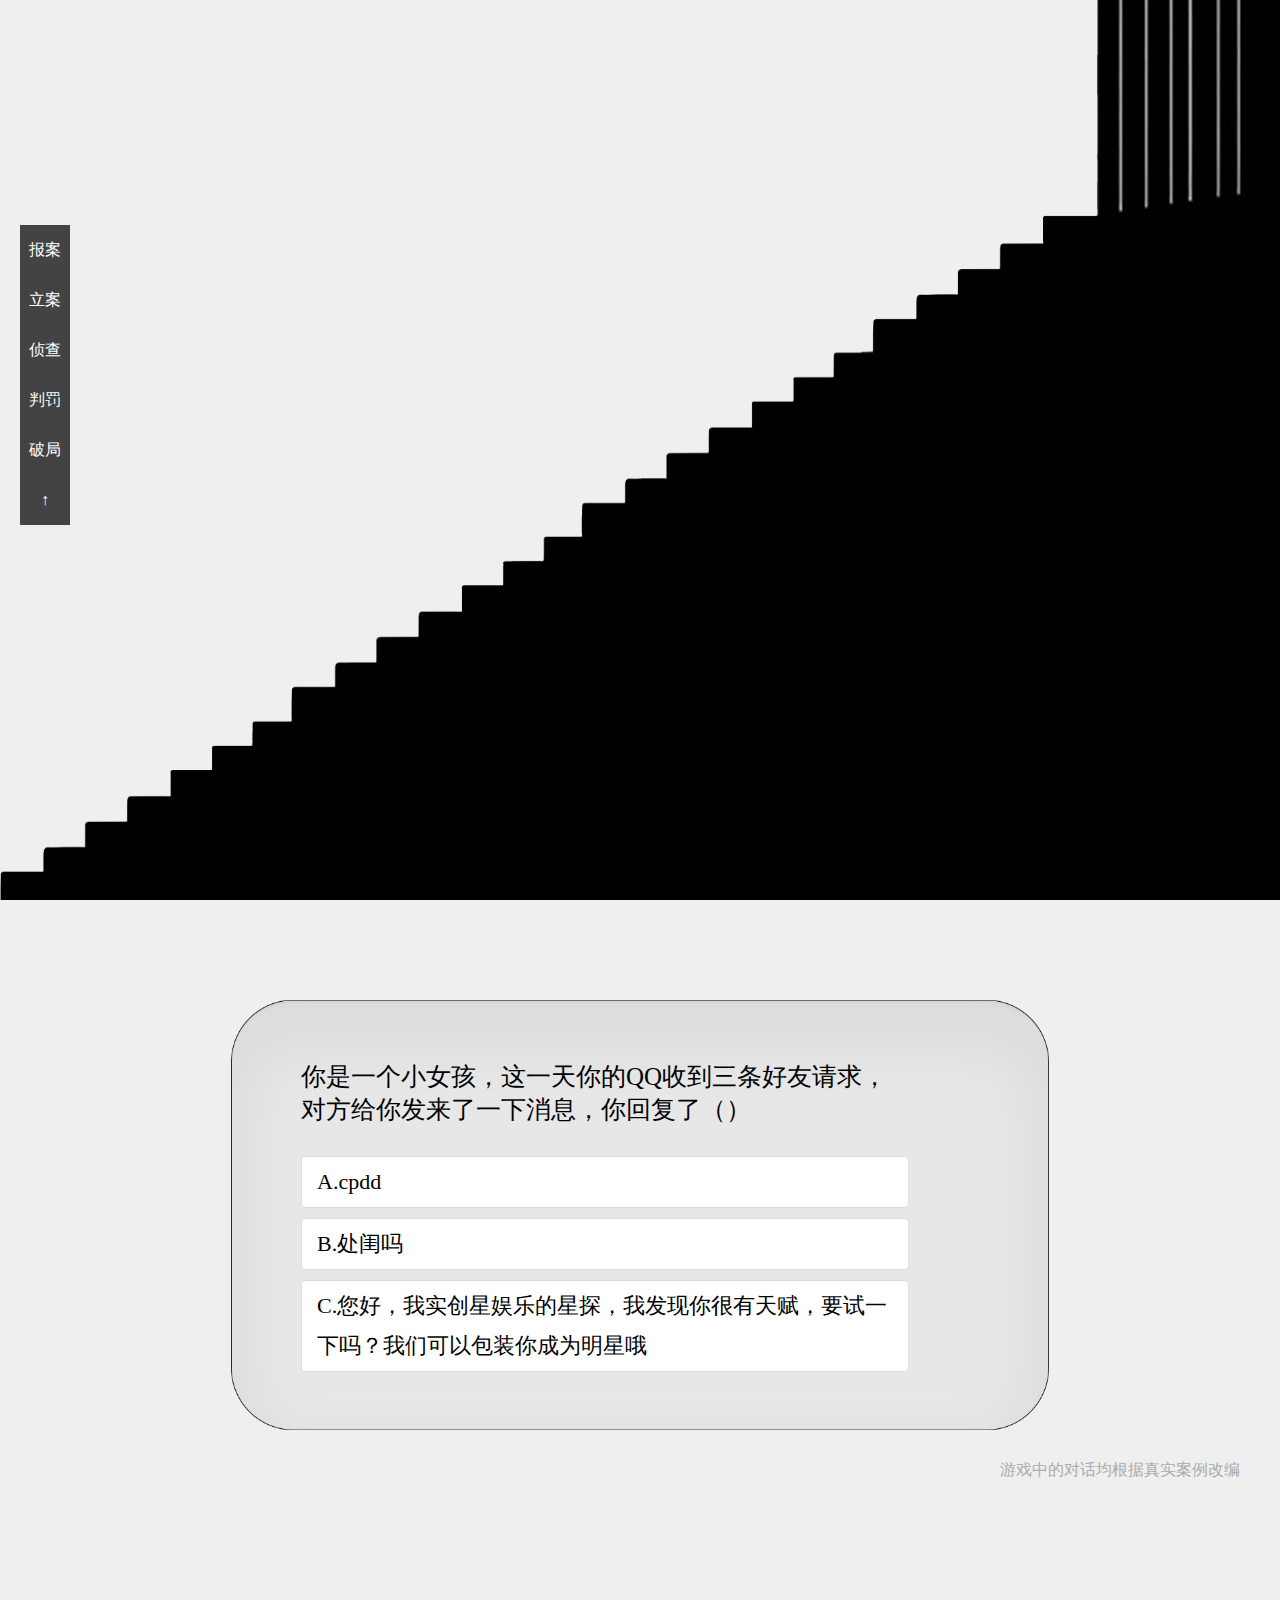
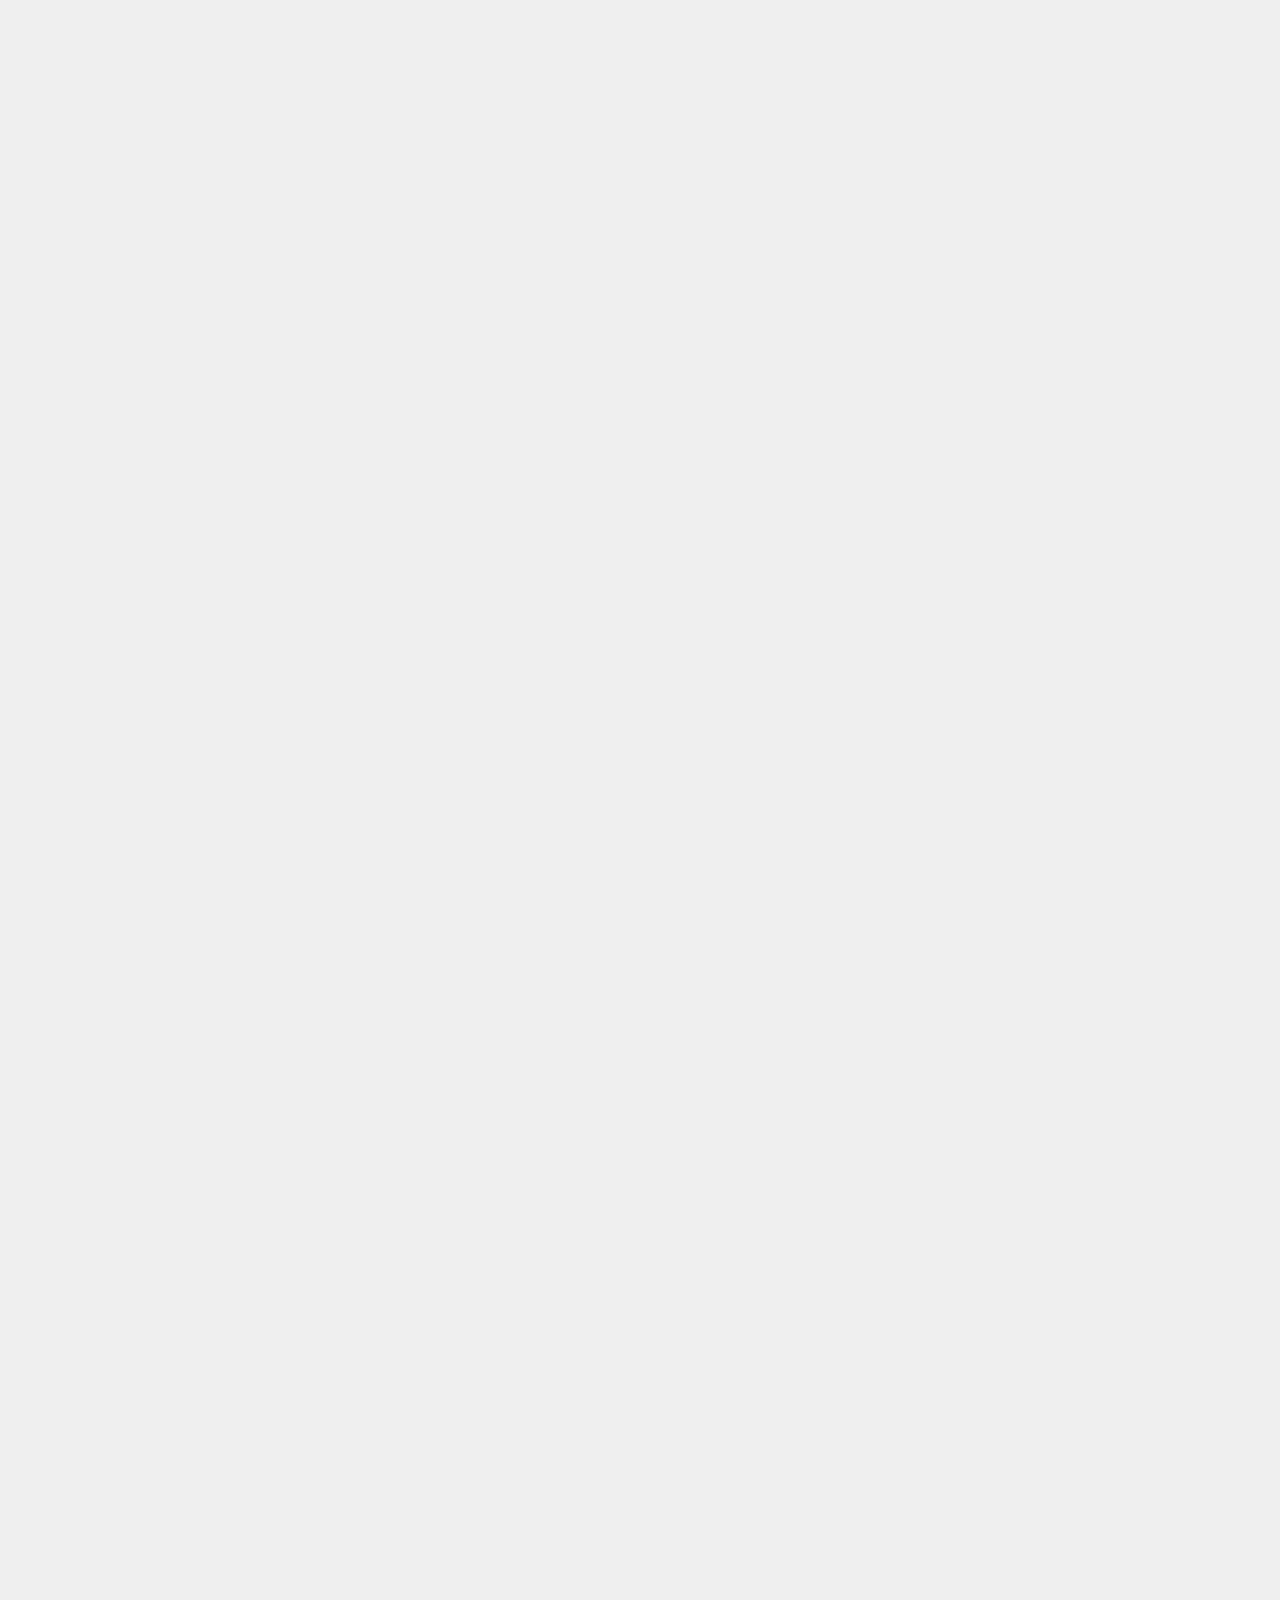
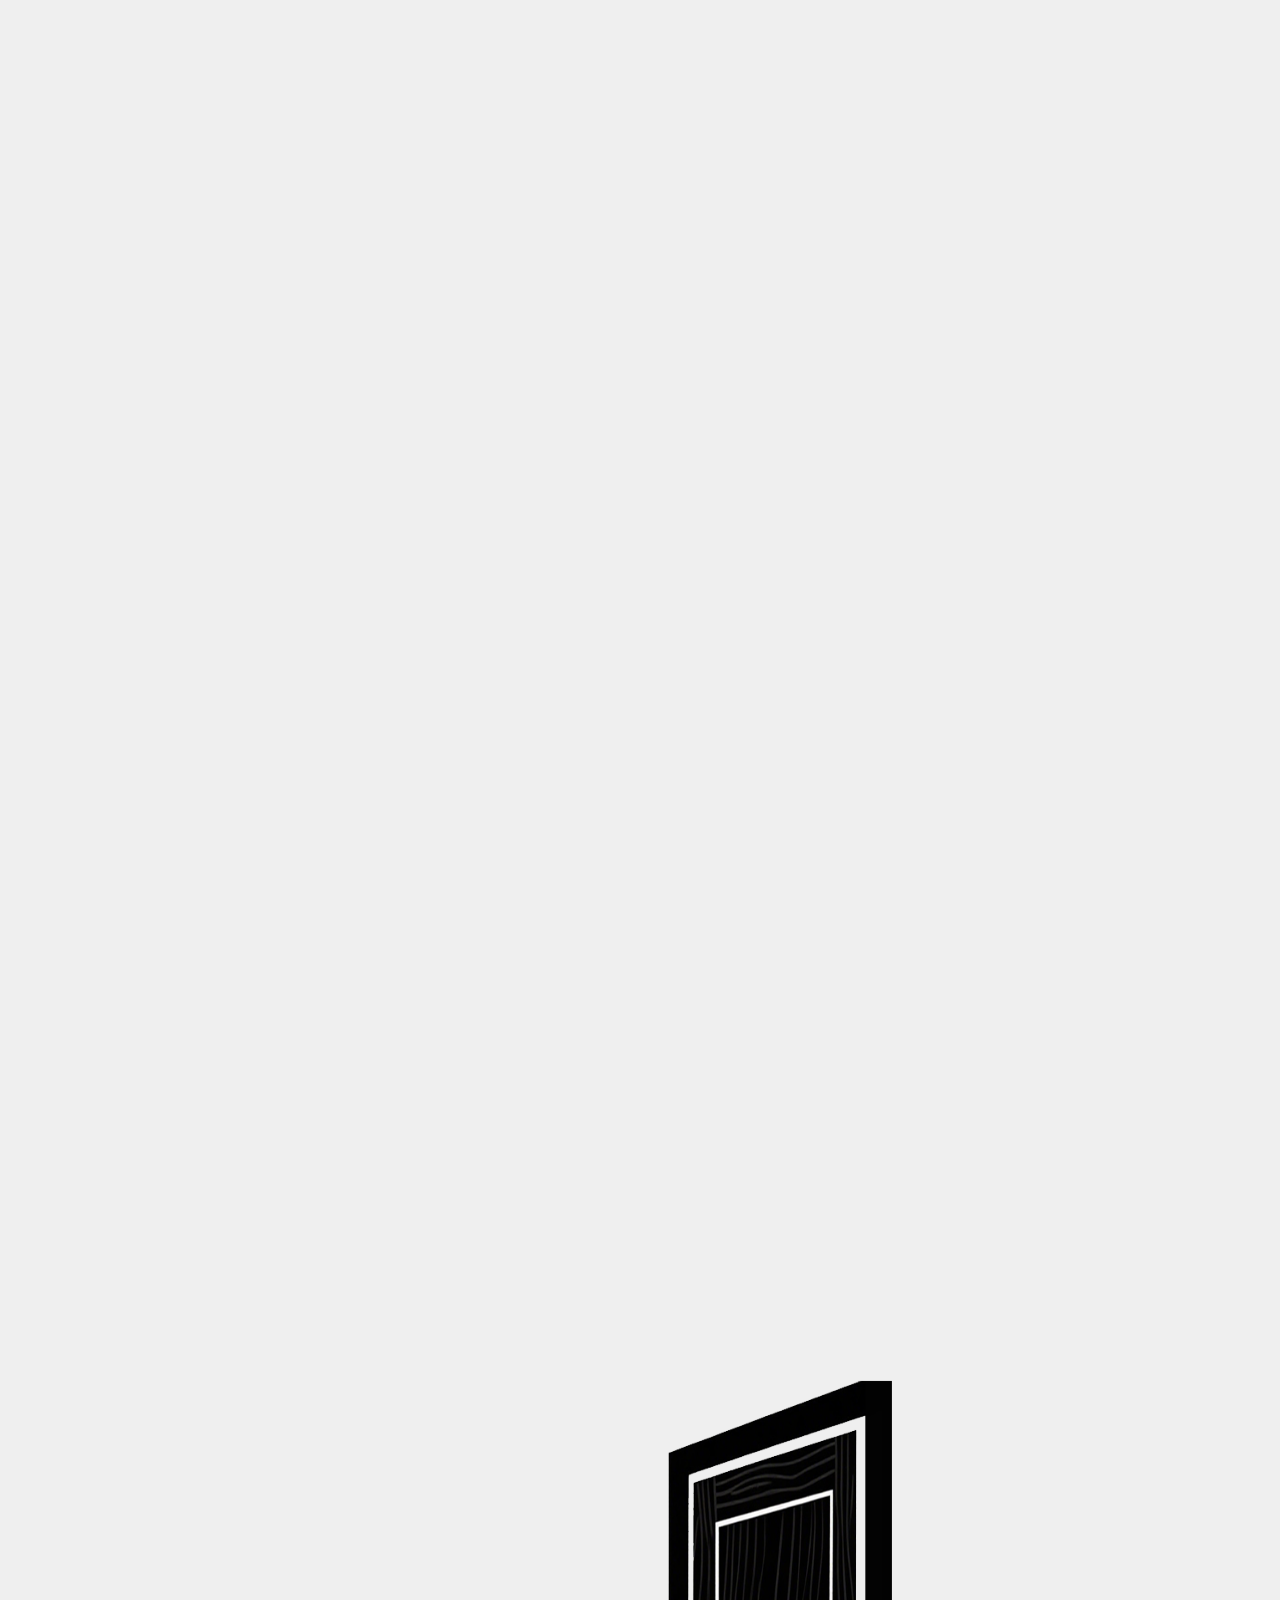
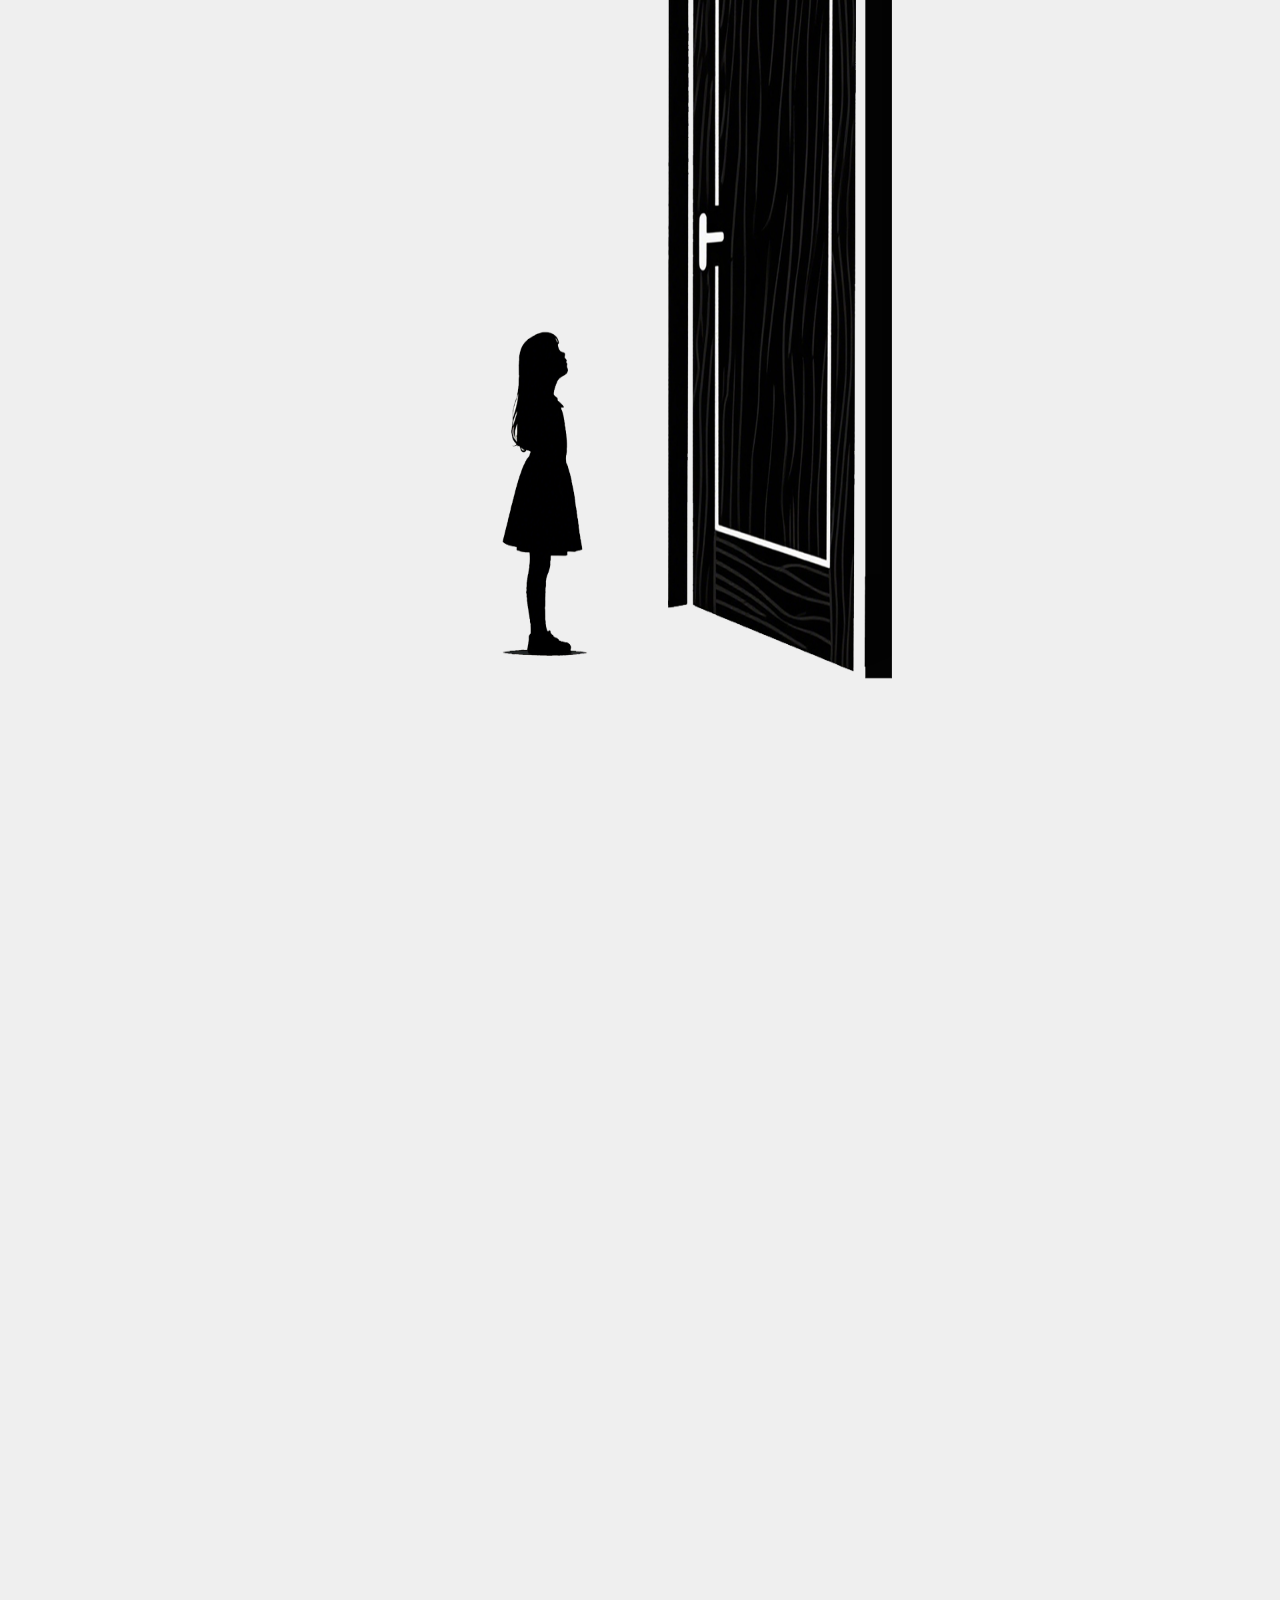
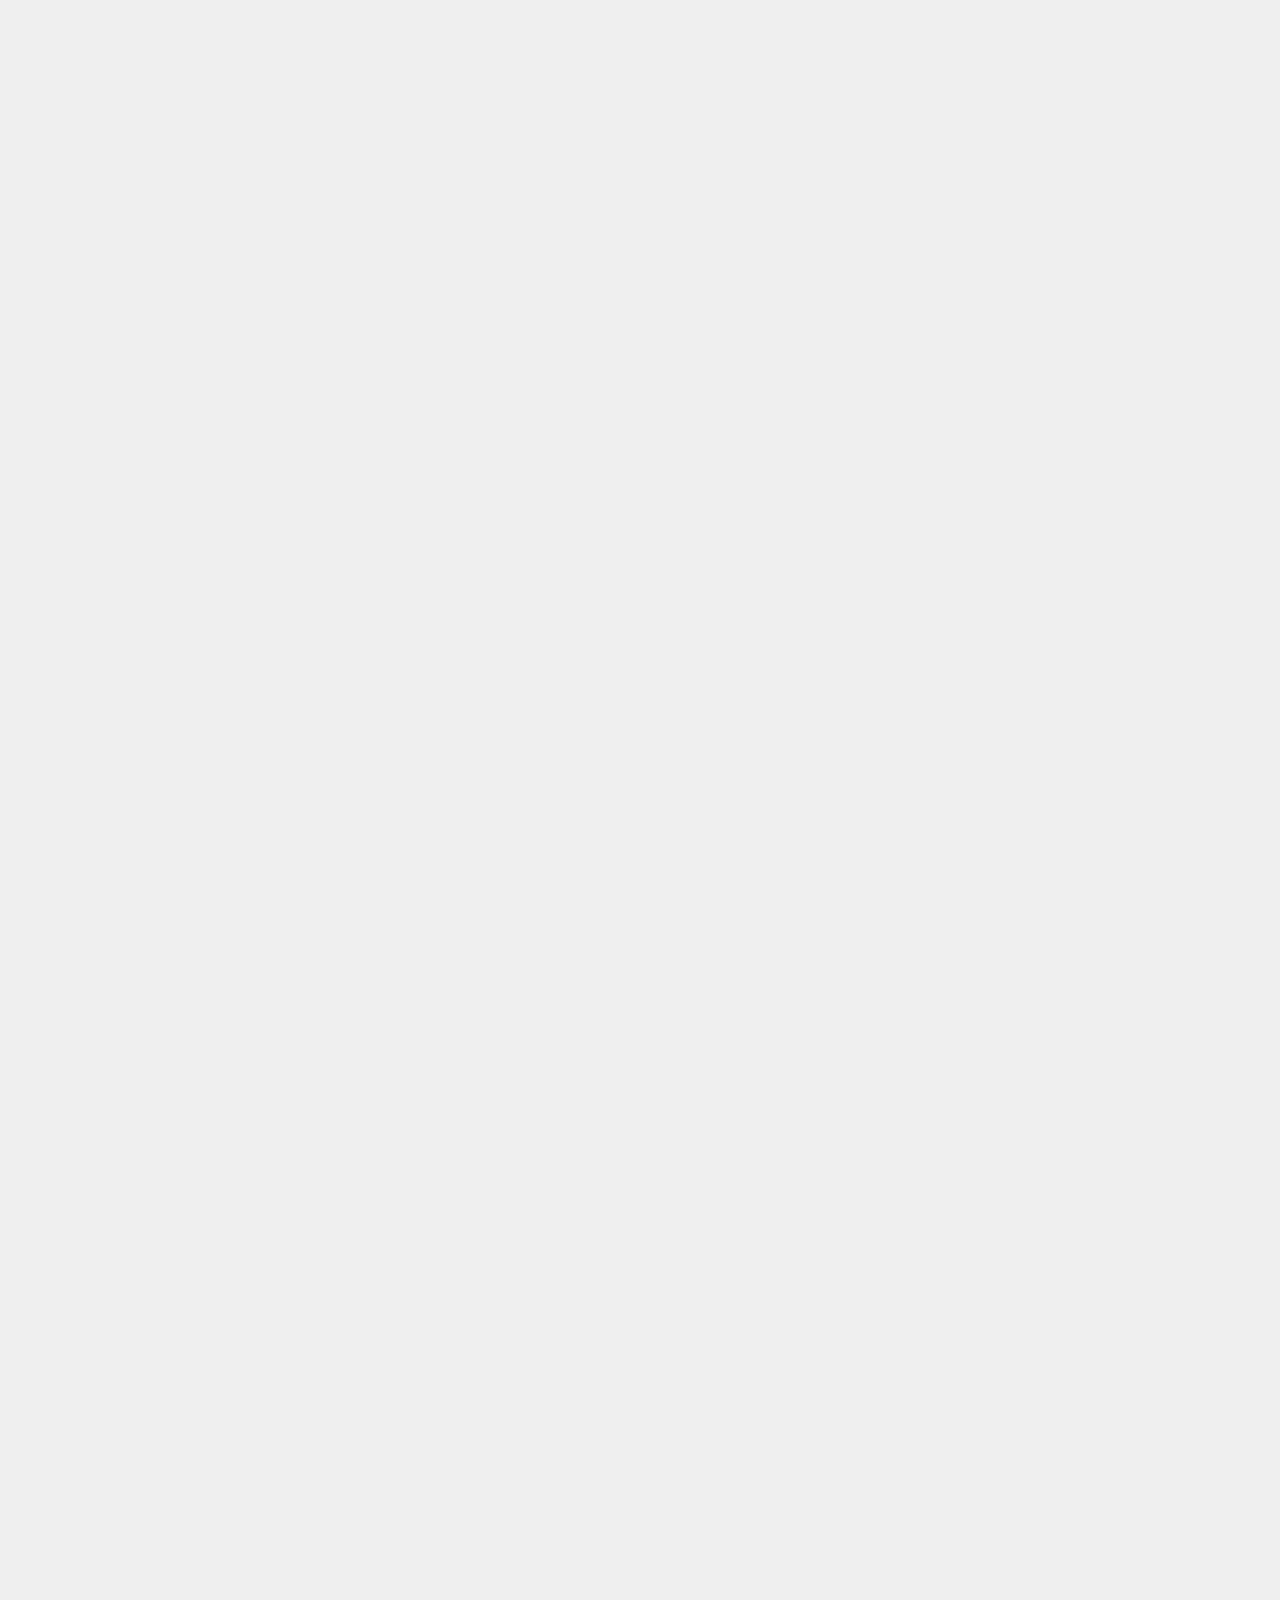
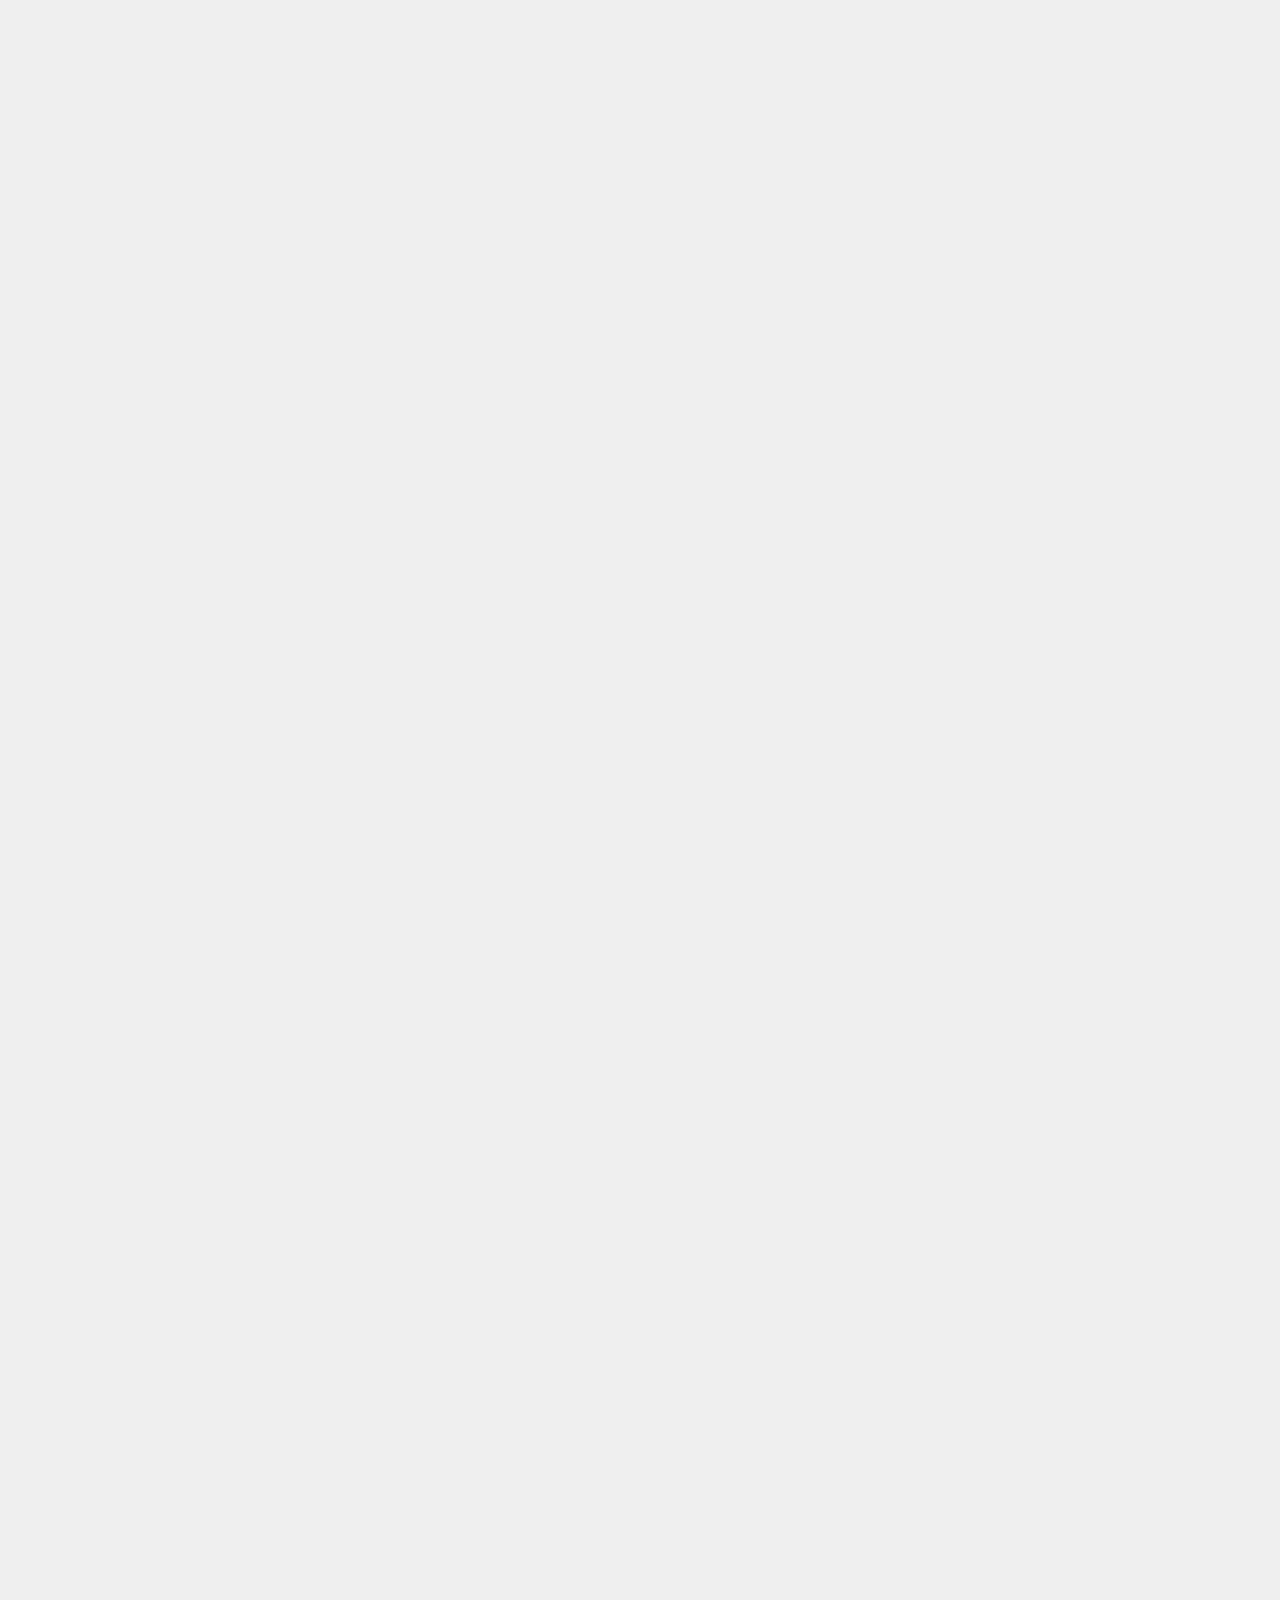
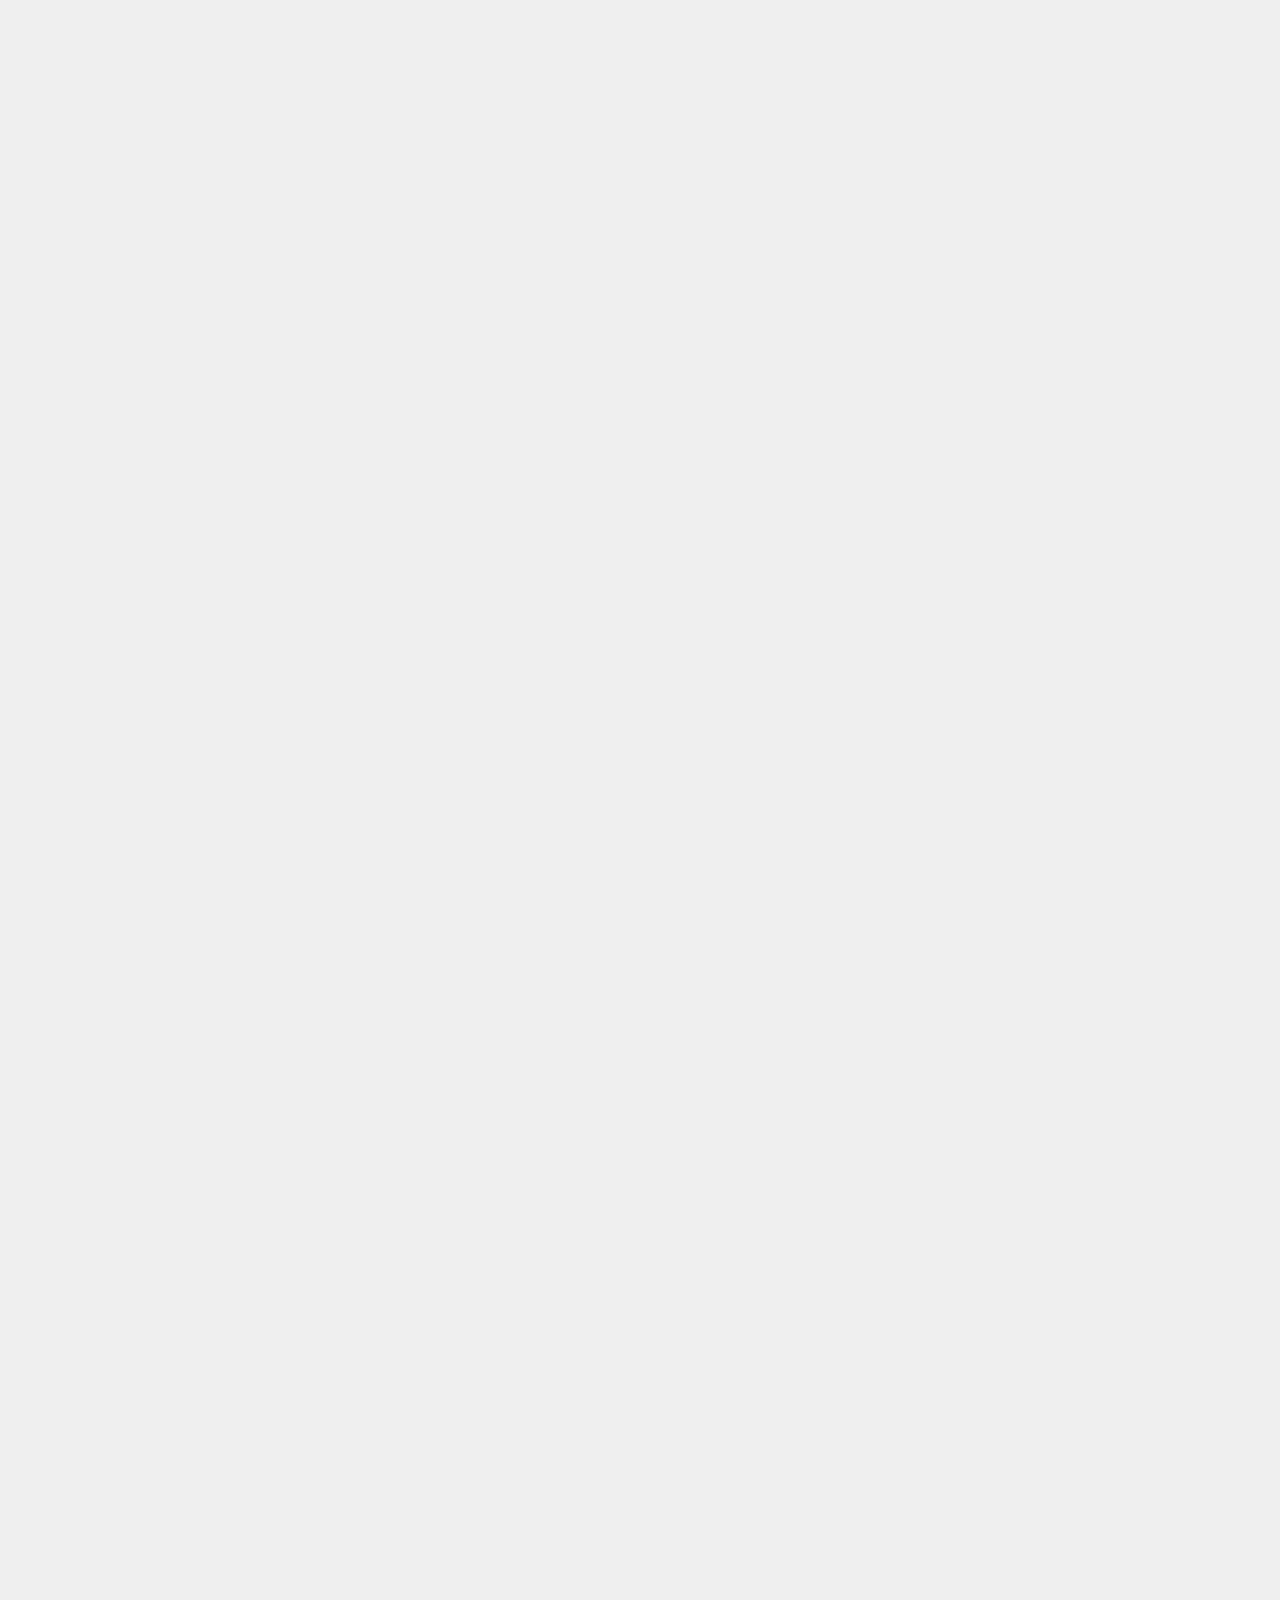
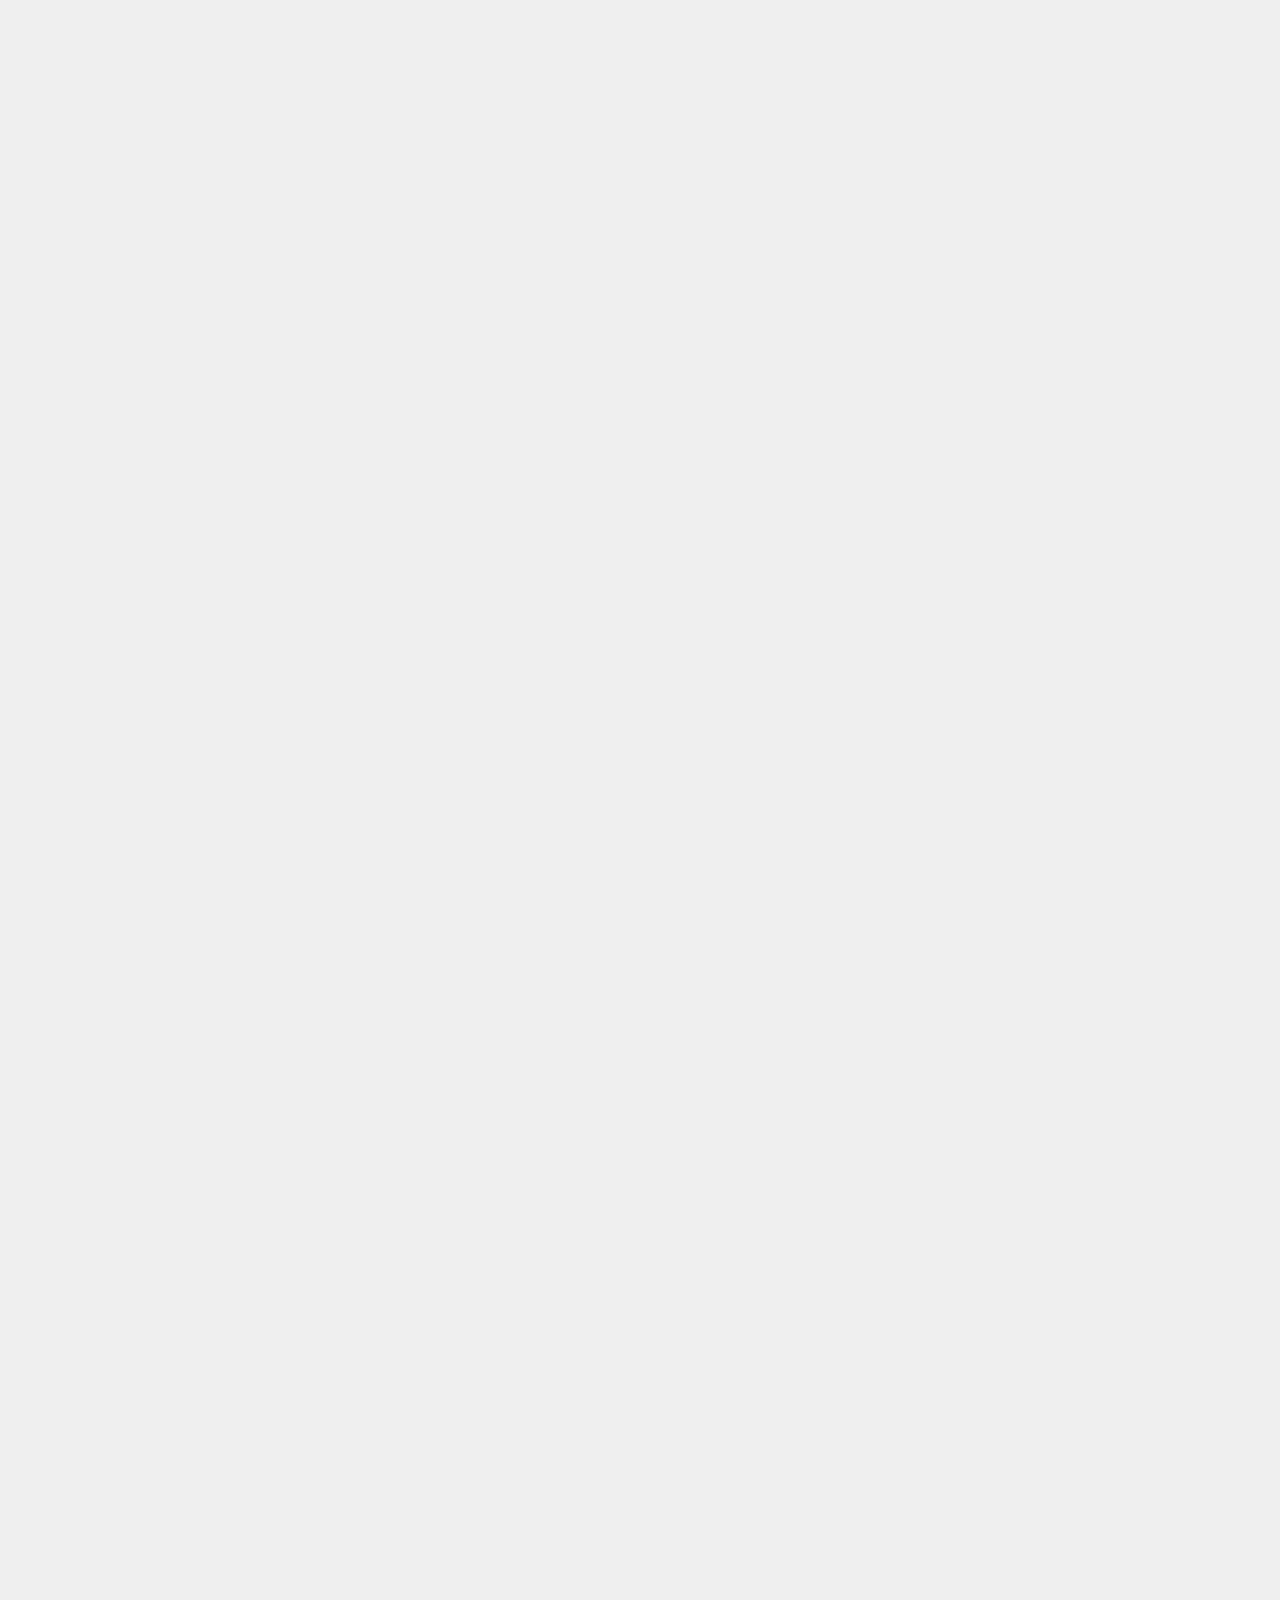
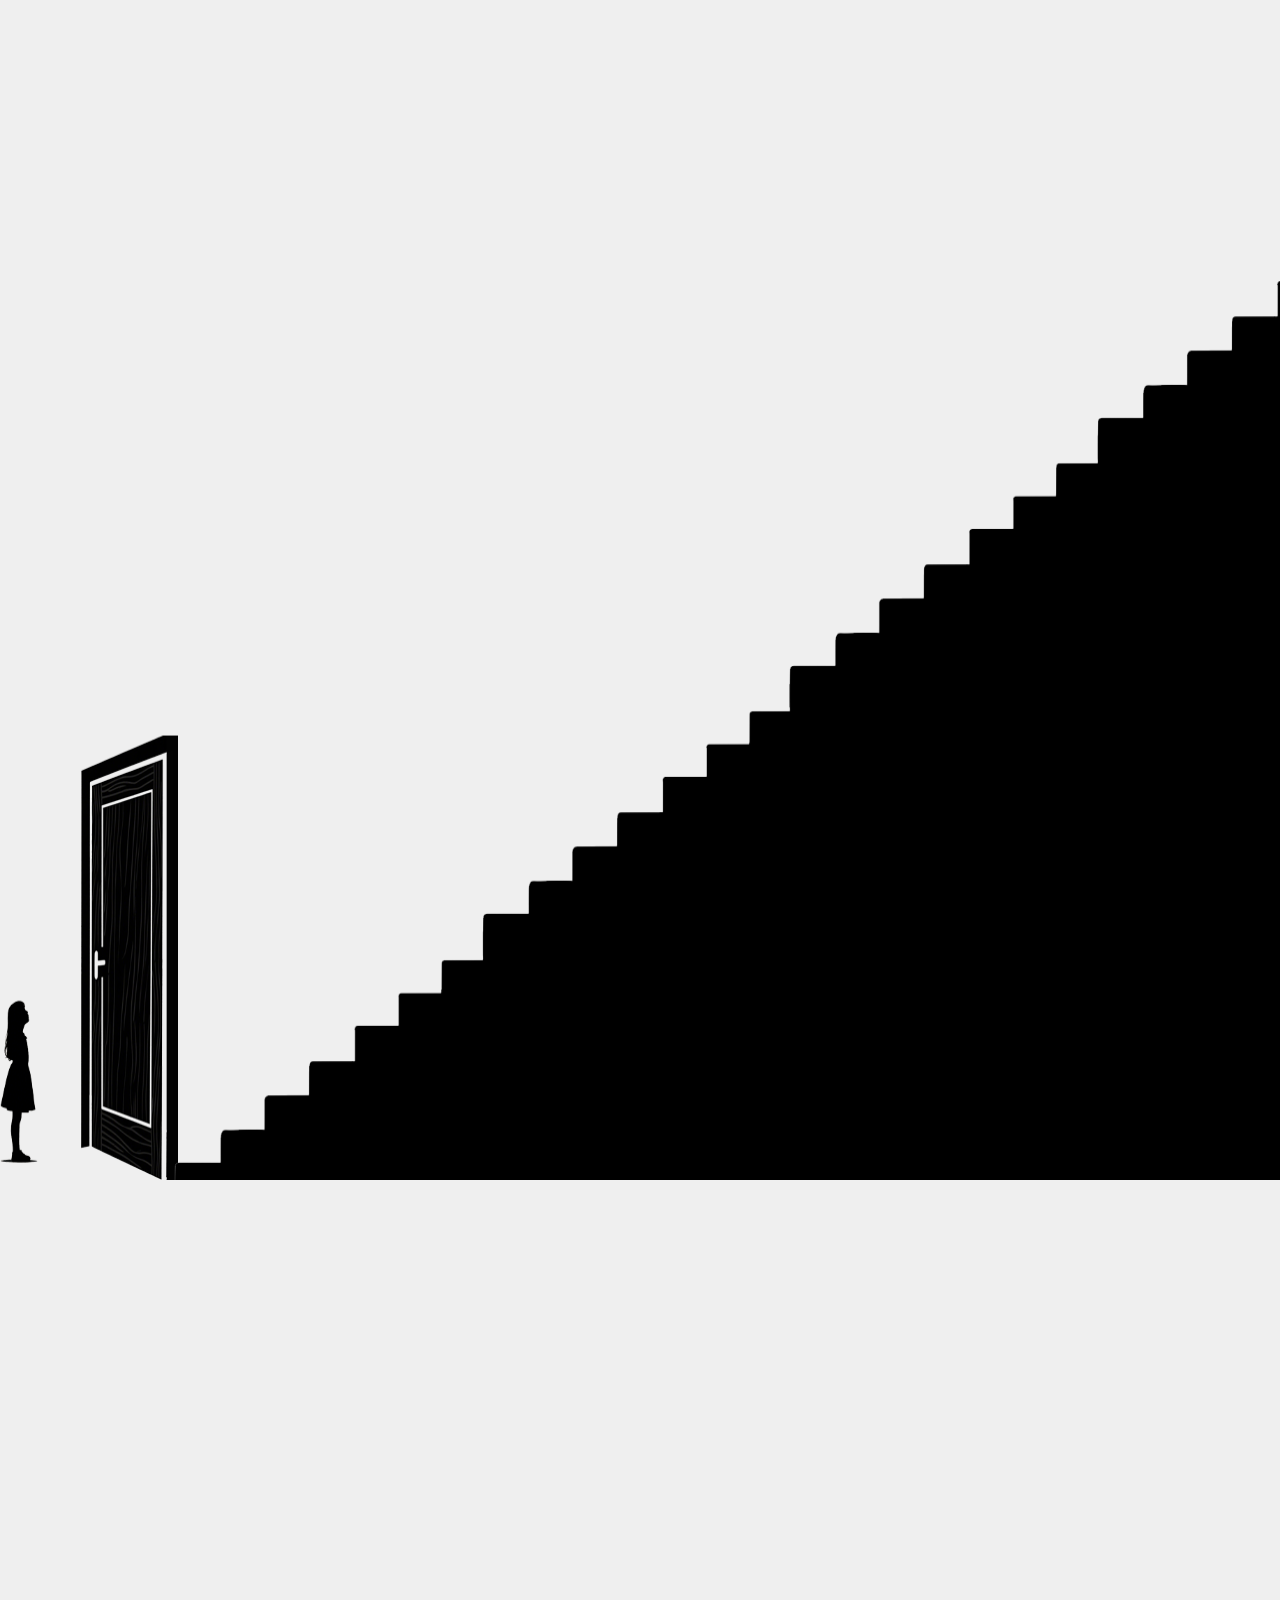
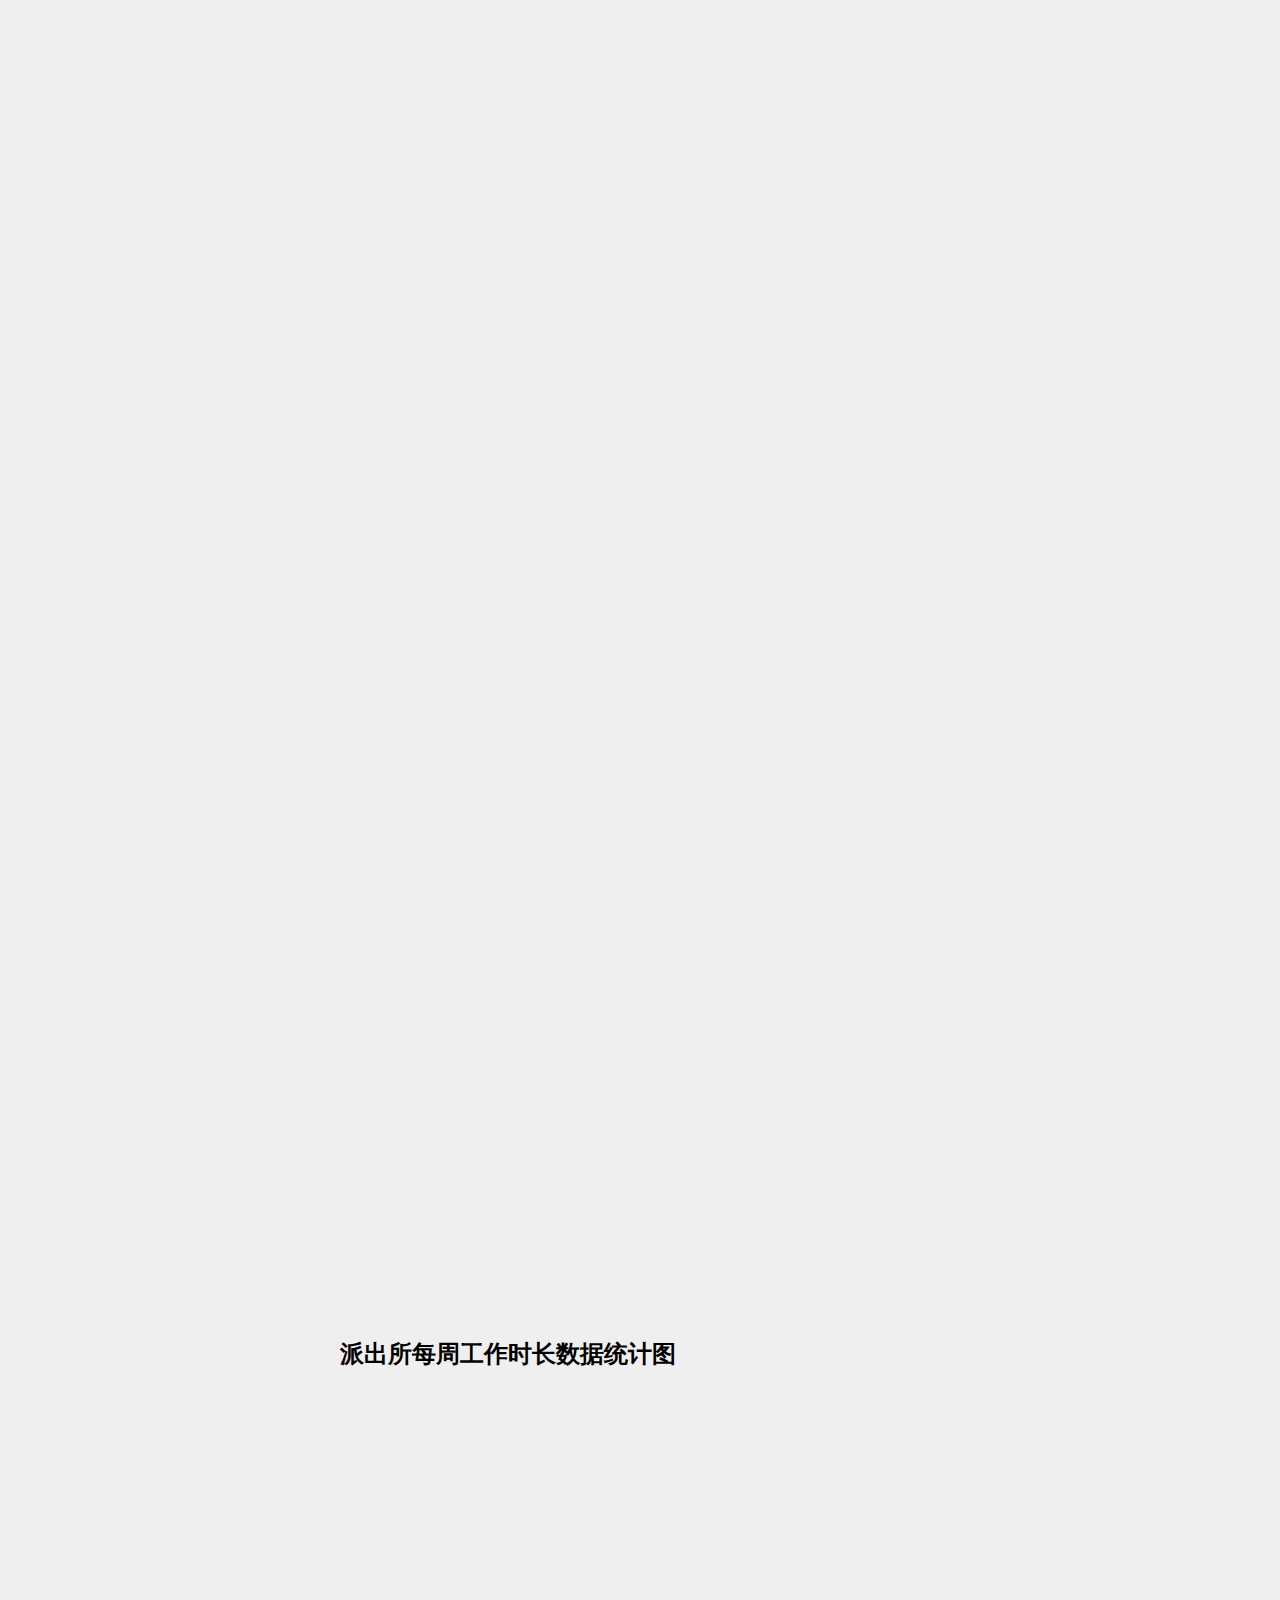
<file: 111.html>
<!DOCTYPE html>
<html lang="en">
<head>
    <meta charset="UTF-8">
    <meta name="viewport" content="width=device-width, initial-scale=1.0">
    <title>第四版</title>
    <link rel="stylesheet" href="css/index.css"></link>
<style>
  body {
    font-family: "SimSun", "宋体", serif;
    font-size: 16px; /* 可根据需要调整 */
  }
</style>
</head>
<body>

    <div class="sidebar">
        <ul class="nav-list">
          <li class="nav-item" data-target="title1_bg">
            <div id="bg1" class="bg">
                <div class="text">报案</div>
            </div>
          </li>
          <li class="nav-item" data-target="title2_bg">
            <div id="bg2" class="bg">
                <div class="text">立案</div>
            </div>
          </li>
          <li class="nav-item" data-target="title3_bg">
            <div id="bg3" class="bg">
                <div class="text">侦查</div>
            </div>
          </li>
          <li class="nav-item" data-target="title4_bg">
            <div id="bg4" class="bg">
                <div class="text">判罚</div>
            </div>
          </li>
          <li class="nav-item" data-target="title5_bg">
            <div id="bg5" class="bg">
                <div class="text">破局</div>
            </div>
          </li>
          <li class="nav-item" data-target="big_title_bg">
            <div id="bg6" class="bg">
                <div class="text">↑</div>
            </div>
          </li>
        </ul>
      </div>

    <div class="big_title_bg">
        <img class="big_title_img" src="assets/one/总标题“隔空猥亵的罪与罚”.png" alt="">
    </div>

    <div class="dialog_function_area">
        <div class="dialog content_center">
            <div id="begin_dialog" class="dialog_contont active">
                <p class="question">
                    你是一个小女孩，这一天你的QQ收到三条好友请求，对方给你发来了一下消息，你回复了（）
                </p>
                <ul>
                    <li>
                        <span class="option" data-answer="A">A.cpdd</span>
                    </li>
                    <li>
                        <span class="option" data-answer="B">B.处闺吗</span>
                    </li>
                    <li>
                        <span class="option" data-answer="C">C.您好，我实创星娱乐的星探，我发现你很有天赋，要试一下吗？我们可以包装你成为明星哦</span>
                    </li>
                </ul>
            </div>
            <div id="A-1" class="dialog_contont hidden">
                <div>
                    <div class="left">
                        <p>你同意和对方成为情侣关系，在经过一段时间的“热恋”后，对方以恋爱的名义向你要隐私部位的照片并希望视频聊天。</p>
                    </div>
                    <div class="right">
                        <img src="assets/对话框交互1/情侣线1.png" alt="">
                    </div>
                </div>
            </div>
            <div id="A-2" class="dialog_contont hidden" >
                <p id="p1">屏幕那端的真相：</p>
                <p id="p2">对方是一个对青春期前的儿童具有强烈且反复性冲动与幻想的中年男子，他通过说服哄骗甚至威胁的方式，
                    让处于恋爱关系中的你同意了发送照片。之后，当你想要拒绝的时候，他会用已有的照片威胁你拍摄发送更多的照片与视频。</p>
                <div class="try_agin">
                    <button>重来一次</button>
                </div>                    
            </div>
            <div id="B-1" class="dialog_contont hidden">
                <div>
                    <div class="left">
                        <p>你与对方成为闺蜜关系，对方说觉得自己发育有些问题并给你发送自己的隐私照，之后向你索要胸部等隐私部位照片。</p>
                    </div>
                    <div class="right">
                        <img src="assets/对话框交互1/闺蜜线1.png" alt="">
                    </div>
                </div>
            </div>
            <div id="B-2" class="dialog_contont hidden">
                <p id="p1">屏幕那端的真相：</p>
                <p id="p2">对方展现出弱势的一面，使你产生恻隐之心，发送了自己的私密照片，但对方其实是一位 26 岁的成年男性，为满足自己的性欲诱骗你发送私密照片，他用这个照片威胁你发送更多私密照片，从此你一直笼罩在他的阴影之下。</p>
                <div class="try_agin">
                    <button>重来一次</button>
                </div>       
            </div>
            <div id="C-1" class="dialog_contont hidden">
                <div>
                    <div class="left">
                        <p>你添加了 “星探”，询问他怎么成为明星，“星探” 让你发一些自拍以及不穿衣服的照片进行检检。</p>
                    </div>
                    <div class="right">
                        <img src="assets/对话框交互1/星探线1.png" alt="">
                    </div>
                </div>
            </div>
    
            <div id="C-2" class="dialog_contont hidden">
                <p id="p1">屏幕那端的真相：</p>
                <p id="p2">“星探” 其实是 40 岁中年男子，他到处以星探的名义收集幼童的裸照，是为了满足自己恋童癖的变态快感。他收集到你的照片后又以裸照威胁你继续给他发送更多的照片和视频。
                </p>
                <div class="try_agin">
                    <button>重来一次</button>
                </div>       
            </div>
        </div>
        <p>游戏中的对话均根据真实案例改编</p>
    </div>

    <div id="txt1" class="txt content_center">
        <p class="p1">刚刚聊天中所展示的，是在网络快速发展后产生的一种针对未成年人的性犯罪行为——</p>
        <div class="gekongweixie">
          <img src="assets/one/隔空猥亵四个字.png" alt="">
        </div>
        <p style="margin-top: 50px;">即行为人以达到刺激或满足性欲为目的，利用网络社交工具，对未成年人实施的非直接身体接触的猥亵行为。</p>
    </div>

    <div id="example1" class="example content_center">
        <div class="left">
            <div id="group1" class="text-group active" data-index="0">
              <p>2024 年，13 岁的苏苏在抖音上认识了一个配音主播，互关之后，两人频繁聊天。对方 35 岁，但苏苏还是对他产生了好感，两人迅速确定了恋爱关系。</p>
              <p>之后，苏苏告知了对方自己的年龄，主播在明确苏苏是未成年的情况下依然与其交往。</p>
            </div>
            <div id="group2" class="text-group hidden" data-index="1">
              <p>苏苏很听话，男友叫她发一些照片，从自拍、身材照到裸照，苏苏几乎答应了对方所有的过分要求。</p>
              <p>年幼的苏苏当时完全不知道对方向未成年索要裸照等类似的行为，实际上已经触犯了《刑法》第二百三十七条猥亵儿童罪，而在感到不舒服时她只会用沉默来抗议……</p>
            </div>
          </div>
          <div class="right">
            <img src="assets/one/插图1.png" alt="">
          </div>
    </div>

    <div id="txt2" class="txt content_center">
        <p>苏苏的故事并非个案，作为一种隐蔽且高发的网络性侵形式，隔空猥亵近年频频出现在公众视野，但真正被依法追责的案例却寥寥无几。</p>
        <div class="a7761-3000">
          <img src="assets/one/7761          3000+.png" alt="">
        </div>
        <p>2020 年至 2022 年，全国检察机关起诉利用电信网络侵害未成年人犯罪嫌疑人 <span class="hightlight">7761 人</span>，但截至 2023 年 9 月，被追诉定罪的仅有 <span class="hightlight"> 3000 余人</span>，追诉成功比例甚至不到 <span class="hightlight"> 40%</span>。相比之下，电信诈骗犯罪的追诉比可以达到 <span class="hightlight"> 70% </span>以上。</p>
        <p><span class="hightlight">频发与追责之间的落差，暴露出 “隔空猥亵” 在司法实践中的追诉困境。</span></p>
    </div>

    <div class="title1_bg">
        <div class="title1_img">
            <img  src="assets/one/小标题1：报案 迈不出的脚步.png" alt="">
        </div>
        
    </div>

    <div id="txt3" class="txt content_center">
        <p><span class="hightlight">追诉之难，首先源于报案缺失，而这往往是因为案件未被及时发现。</span>究其原因，家长和学校缺位、平台监管不力、罪犯易于伪装共同导致了隔空猥亵犯罪案件具有极高的隐蔽性。</p>
        <p>未成年人作为限制民事行为能力人，报警往往需要监护人陪同，<span class="hightlight">家长在防范此类侵害中至关重要</span>。然而现实中，<span class="hightlight">许多家长在监管与教育上严重缺失</span>，未能有效保护孩子免受侵害。</p>
    </div>

    <div id="graph1" class="content_center">
        <div class="dycharts_box">
            <iframe src="https://dycharts.com/xshow/index.html?id=c_ba6e111d02135b8c9068f7720c96df60" width="600" height="510" scrolling="no" frameborder="0"></iframe>
        </div>
        <p id="p1">根据 “女童保护” 2019 年度统计报告显示仅有四成家长会对孩子上网进行严格监管，大多数家长并不能及时注意到孩子在网上是否结识陌生人，与陌生人进行了何种沟通以及是否受到来自网友的侵害。</p>
    </div>

    <div id="txt4" class="txt content_center">
        <p>正如女童保护基金负责人孙雪梅女士说:“发生在网络平台的性侵，即便家长就住在孩子隔壁，可能也没有及时发现。”</p>
        <p>同时，由于性教育的缺失，许多孩子并不知道自己已经被侵犯了，也没有意识到对方是在犯罪。</p>
    </div>

    <div id="graph2" class="content_center">
        <div class="dycharts_box">
            <iframe src="https://dycharts.com/xshow/index.html?id=c_4c8385022528eb69e765607a8c865b57" width="600" height="510" scrolling="no" frameborder="0" align=""></iframe>
        </div>
        <p id="p1">家庭性健康教育调查中，接近50%的家长表示，并不会主动对孩子进行性教育；
            24.54%的家长表示，“孩子没问过，自己也不会提及”。
            </p>
    </div>

    <div id="txt5" class="txt content_center">
        <p>浙江省一位办理过数起隔空猥亵案件的检察官提到：“一些家庭对于性的开放程度和对儿童性教育的态度存在保守或者封闭的倾向，
            这种观念的影响使得<span class="hightlight"> 父母对于隔空猥亵儿童犯罪的认知不足</span>，往往认为隔空猥亵犯罪是遥远的事情，因此，缺乏对于该类犯罪的重视和警惕，最终导致了悲剧。”</p>
        <p>许多家长将这部分教育寄希望于学校，可遗憾的是，学校也没有尽到应有的义务。</p>
    </div>

    <div id="example2" class="example content_center">
        <div class="left">
            <div id="group1" class="text-group active" data-index="0">
              <p>2012年，14岁的程珊接到一个自称宠物医生的男子的电话。她因缺乏基本的安全知识和自我保护的意识，当该男子明知她年幼，却教她如何用手自慰时，程珊不仅未能意识到这是严重的性侵害行为，反而将其视为“网恋对象”。“我当时根本不知道，生物课本里也有讲发育的章节，但是我们一般都跳过了，同学们会笑，老师只说让自己看看”。</p>
            </div>
            <div id="group2" class="text-group hidden" data-index="1">
              <p>随后，该男友与她进行“性爱互动”并寄送情趣内衣，持续7个月后，程珊自行疏远对方，她感到恐惧，但从未意识到受害，也未曾求助。 </p>
              <p>直到2021年读研时，她看到“隔空猥亵”的报道才恍然大悟，发文称“原来我曾经被侵犯”。这迟来近十年的认知，源于家长与学校性安全教育的缺失。</p>
            </div>
          </div>
          <div class="right">
            <img src="assets/one/插图2.png" alt="">
          </div>
    </div>

    <div id="txt6" class="txt content_center">
        <p><span class="hightlight">此外，平台监管存在漏洞，监测滞后、举报不力，使得案件未能及时被看到。</span></p>
        <p>2020 年 5 月 7 日，最高检与国家监委、公安部等 9 部门会签下发了《关于建立侵害未成年人案件强制报告制度的意见》，明确规定了报告义务主体、应当报告情形以及追责机制。</p>
        <div>
            <img src="assets/one/插图3.png" alt="">
        </div>
    </div>

    <div id="txt7" class="txt content_center">
        <p>其中，网络平台作为网络服务提供者，属于密切接触未成年人行业的各类组织之一，有义务在发现未成年人遭受或疑似遭受网络性侵犯罪时，及时向公安机关报案或举报。</p>
        <p>然而，对于已经发生的犯罪行为，<span class="hightlight">社交平台往往无法动态监管涉黄等图片或视频</span>。国内某头部社交平台的法务曾坦言：“AI 识别技术对变异关键词的拦截率不足 <span class="hightlight-number">30%</span>，而人工审核团队日均处理量超百万条，漏网之鱼必然存在”。</p>
        <p>最后，<span class="hightlight">很多孩子受制于罪犯，不敢将此事宣之于口，孩子的沉默成为了罪犯的最后一道伪装。</span></p>
        <p>加害者往往会利用孩子的年幼与无知，通过<span class="hightlight">胁迫与诱骗</span>手段制造沉默。</p>
        <p>数据显示，<span class="hightlight-number"> 78 </span>起案件中，有<span class="hightlight-number">  33 </span> 起案件加害者使用了威胁、恐吓等胁迫手段。</p>
    </div>

    <div id="paopao1" class="paopao content_center">
        <div class="wrapper">
            <img id="img1" src="assets/气泡框1/1.png" alt="">
            <img id="img2" src="assets/气泡框1/2.png" alt="">
            <img id="img3" src="assets/气泡框1/3.png" alt="">
            <img id="img4" src="assets/气泡框1/4.png" alt="">
            <img id="img5" src="assets/气泡框1/5.png" alt="">
            <img id="img6" src="assets/气泡框1/6.png" alt="">
            <img id="img7" src="assets/气泡框1/8.png" alt="">
            <img id="img8" src="assets/气泡框1/7.png" alt="">
        </div>

    </div>

    <div id="txt8" class="txt content_center">
        <p>另有<span class="hightlight-number">  45 </span>起案件中，犯罪分子以送礼物、假装恋爱、编造故事等方式进行诱骗，让孩子以为这是 “游戏”“秘密” 或者是 “你情我愿” 的关系。</p>
    </div>

    <div id="paopao2" class="paopao content_center">
        <div class="wrapper">
            <img id="img1" src="assets/气泡框2/1.png" alt="">
            <img id="img2" src="assets/气泡框2/2.png" alt="">
            <img id="img3" src="assets/气泡框2/3.png" alt="">
            <img id="img4" src="assets/气泡框2/4.png" alt="">
            <img id="img5" src="assets/气泡框2/5.png" alt="">
            <img id="img6" src="assets/气泡框2/6.png" alt="">
            <img id="img7" src="assets/气泡框2/7.png" alt="">
            <img id="img8" src="assets/气泡框2/8.png" alt="">
        </div>
    </div>

    <div id="txt9" class="txt content_center">
        <p>这些手段的背后，是对未成年人心理防线的精确打击———让他们<span class="hightlight">在恐惧与依赖中</span>选择沉默。</p>
    </div>
    
    <div class="title2_bg">
        <div class="title2_img">
            <img  src="assets/two/小标题2：立案.png" alt="">
        </div>
        
    </div>

    <div id="txt10" class="txt content_center">
        <p>即使突破了沉默的屏障，<span class="hightlight">隔空猥亵案件的立案同样存在很大的困境。</span></p>
    </div>
    
    <div id="story1" class="story content_center">
        <div class="img">
            <div id="person">
                <img src="assets/two/插图2-1.png" alt="">
            </div>
            <div id="open_story">
                <img  src="assets/two/点击看看她的故事.png" alt="">    
            </div>
            
        </div>
        
        <p id="p1">“那段时间，我精神压力很大，在学校我没有办法集中精力读书，老师把我叫到办公室里问我的情况，我最终告诉了老师。老师帮我报了警，但是警察说我得有证据，我就把聊天记录给他看，但是他又说如果我没发私密照的话也不算犯罪，我说我发了，有私密照在他手里，我也不知道他有没有传给他身边的人。</p>
        <p id="p2">警察说：“这就没事了，不传播出去就没事。”</p>
        <p id="p3">我说我未成年，他们依旧说只要没发到网上去就不管，我问他也有很多我的信息怎么办，他们却告诉我，你的信息在网上都能查到。那之后我的抑郁症就复发了，每天都焦虑到睡不着觉。”</p>
    </div>

    <div id="txt11" class="txt content_center">
        <p>在隔空猥亵案件中，<span class="hightlight">警察不受理的情况实然存在。</span></p>
        <p>首先，对接群众报案的警察可能由于<span class="hightlight">自身专业程度不高，</span>对隔空猥亵的危害缺乏深刻认知，而不受理此类案件。</p>
        <p><span style="font-size: 25px; background-color: rgb(211, 211, 211);">法律学者李耀青</span></p>
        <p style="font-weight: bold;" >“由于专业化程度相对不足、身体素质较好，警力配置时，辅警多被安排辅助接处警、巡逻、社区警务等事务性工作”。</p>
    </div>

    <div id="txt12" class="txt content_center">
        <p>辅警专业多样，专业化程度较低，导致他们在对接群众报案需求时，由于自身认知存在局限，弱化事件危害性，从而导致受案存在问题。</p>
        <p>2024 年 9 月 24 日，一女子前往西安市公安局碑林分局报案，被告知无法受理后，该女子提出按法律法规，辅警即便不予立案也应出具《不予立案通知书》。辅警则口头答复称，“受理都受理不了，哪来的立案啊”。 “没有不受理通知书，不受理就是口头告知你，没办法受理。”</p>
        <p>其次，正职警察会因为<span class="hightlight">忙碌或畏难</span>而不受理此类案件。事实上，警察日常工作量很大。数据显示，我国 <span class="hightlight-number"> 90% </span>以上的警察认为当前工作量是饱和甚至超负荷的。
        </p>
        <p>根据 2023 年数据，西方国家警力配比普遍超过万分之三十，而我国仅为万分之十一左右，平均每万人配备警力仅仅约为 13.4 名。</p>
    </div>


    <div id="graph3" class="content_center">

        <div class="dycharts_box">
            <h2>派出所每周工作时长数据统计图</h2>
            <iframe src="https://dycharts.com/xshow/index.html?id=c_52b40d6d42514ace07d3f89293504ee4" width="600" height="510" scrolling="no" frameborder="0" align=""></iframe>
        </div>
    </div>



    <div id="txt13" class="txt content_center">
        <p>    而隔空猥亵类案件往往 <span class="hightlight"> 时空跨度大，需要耗费大量精力。</span></p>
    </div>

    <div id="txt14" class="txt content_center">
        <p><span style="font-size: 25px; background-color: rgb(211, 211, 211);">江苏省宿迁市沭阳县检察院第一检察部副主任、四级检察官谷子青</span></p>
        <p style="font-weight: bold;" >“网络服务提供者的网络服务器或者总部大多设置在北京、上海、广州、深圳、杭州等一二线城市，而大多网络性侵未成年人的犯罪发生地分布在全国各地，存在跨区划的情形。网络服务提供者报告当地公安部门后，因短期内难以查证犯罪地，就会导致推迟立案时间，引发后期侦查取证难等一系列问题”。</p>
    </div>

    <div id="txt15" class="txt content_center">
        <p> 我们用受害者的案例询问了多名警察，他们表示办理此类案件时，要看这个账号是不是本人实名，就算是本人实名账户，如果不在本地，也不方便去抓，有一位警察坦言， <span class="hightlight"> “实话跟你说，我们一般不会接这种案子的”。</span></p>
        <p> 与此同时，“隔空猥亵” 案件的办理最主要的证据就是电子数据和双方的聊天记录，但是它们容易被删除或覆盖，导致 <span class="hightlight"> 难以达到立案所需的证据标准。</span></p>

    </div>
    
    <div id="story2" class="story content_center">
        <div class="img">
            <div id="person">
                <img src="assets/two/插图2-2.png" alt="">
            </div>
            <div id="open_story">
                <img  src="assets/two/点击看看她的故事.png" alt="">    
            </div>
            
        </div>
        
        <p id="p1">4 年级的阿红就是因为证据不足没办法立案。2023 年，阿红母亲发现女儿通过微信与陌生网友进行露骨对话后，在情绪激愤中直接删除了对方的好友，导致全部聊天记录丢失 —— 这让关键证据链彻底断裂。</p>
        <p id="p2">报警时证据不足，最后只能凭借对方重新加回阿红后聊的几句话在微信平台举报。</p>
    </div>

    <div id="txt16" class="txt content_center">
        <p><span style="font-size: 25px; background-color: rgb(211, 211, 211);">盈科律师事务所沈阳分所的刘鹤律师</span></p>
        <p style="font-weight: bold;" >“在网络隔空猥亵案件中，部分犯罪行为是通过视频连线实施的，犯罪者实时引导受害者进行不当行为，若未及时录屏，受害者向家长反映并报警时，将面临无直接证据的困境，导致案件难以达到立案标准”。</p>
    </div>


    <div class="title3_bg">
        <div class="title3_img">
            <img  src="assets/three/小标题3：侦查.png" alt="">
        </div>
    </div>

    <div id="txt17" class="txt content_center">
        <p>而立案后，在<span class="hightlight">侦查阶段</span>，警方需要全面调查嫌疑人的所有电子设备和网络账号，确认所有的受害人情况，从而还原案件的真相，保证公正的审判。对此，<span class="hightlight">公检和警方都面临着不小挑战。</span></p>
        <p>隔空猥亵案件的<span class="hightlight">嫌疑人常常不配合</span>，在此情况下获取证据还原真相非常困难。
        </p>
        <p>2021 年 6 月，昆山市检察院受理一起由公安机关移送审查起诉的网络性侵害未成年人案，被告人利用该案无线下客观证据的情况，对明知被害人真实年龄的事实进行辩解和否认。最后，检察机关介入并引导公安侦查，引导公安部门对收集的电子数据进行研判，经过长时间努力，才终于在海量数据中固定能够证实被告人 “可能明知” 被害人年龄的相关证据。</p>
    </div>

    <div id="jianbao" class="content_center">
        <div id="jianbao1">
            <p id="p1">案件简报</p>
            <p id="p2">案件编号:NET-2025-014</p>
            <p id="p3">案件性质:网络性侵案件</p>
            <p id="p4">案情摘要：犯罪嫌疑人利用 QQ 和网盘平台，向多名未成年人索要隐私视</p>
            <p id="p5">频。关键电子证据可能存在于手机或云端。</p>
            <P id="p6"><span style="background-color: #b4b4b4;font-size: 16px;cursor: pointer; padding:5px;">点击查看具体流程</span></P>
        </div>
        <div  style="display: none;" id="jianbao2">
            <p id="p1">第一步：证据源选择</p>
            <p id="p2">操作提示</p>
            <p id="p3">请选择首要取证目标</p>
            <p style="font-weight: bold;" id="p4" style="cursor: pointer;">1. 手机数据-含QQ加密缓存、相册残留文件</p>
            <p  style="font-weight: bold;" id="p5" style="cursor: pointer;" >2. 云端证据-含网盘隐藏空间、QQ聊天云记录</p>
        </div>
        <div  style="display: none;" id="jianbao3">
            <p id="p1">“目标锁定：嫌疑人华为P40 Pro（IMEI:86*229）”</p>
            <p id="p2">“QQ聊天记录仅存30天（案发距今32天）”</p>
            <p id="p3">操作选项</p>
            <p style="font-weight: bold;" id="p4" style="cursor: pointer;" >1. 调取运营商备份（成功率75%）</p>
            <p style="font-weight: bold;" id="p5" style="cursor: pointer;" >2. 切换手机取证</p>
        </div>
        <div  style="display: none;" id="jianbao4">
            <p id="p1">“目标锁定：百度网盘账号（ID：蝶恋花**）”</p>
            <p id="p2">“QQ缓存文件已AES-256加密（最后访问：2025-03-15 21：46）”</p>
            <p id="p3">操作选项</p>
            <p style="font-weight: bold;" id="p4" style="cursor: pointer;" >1. 启动GPU暴力破解（成功率80%）</p>
            <p style="font-weight: bold;" id="p5" style="cursor: pointer;" >2. 切换云端取证</p>
        </div>
        <div style="display: none;" id="jianbao5">
            <p id="p1">&nbsp;</p>
            <p id="p2">&nbsp;</p>
            <p style="font-weight: bold;" id="p3">成功：“成功提取3项关键证据+1项干扰项”</p>
            <P id="p4"><span style="background-color: #c1c1c1;cursor: pointer; padding:5px;">再来一次</span></P>
        </div>
    </div>

    <div id="txt18" class="txt content_center">
        <p>在此类案件中，还时常存在<span class="hightlight">小号泛滥、账号被注销以及聊天记录被删除从而导致证据消失</span>的情况。数据显示，在 78 起案例中，QQ 是最主要的作案平台，共有 61 起案例发生在 QQ 平台，占比 78%。专家分析这与<span class="hightlight">QQ 平台不要求实名认证</span>有很大关系。</p>
    </div>


    <div id="graph4" class="content_center">
        <div class="dycharts_box">
            <h2>隔空猥亵主要作案平台</h2>
            <iframe src="https://dycharts.com/xshow/index.html?id=c_065b0e9e7bad80ea11f206f16d10221d"  width="600" height="510" scrolling="no" frameborder="0" align=""></iframe>
        </div>
    </div>

    
    <div id="txt19" class="txt content_center">
        <p>广州南沙区检察院的检察官贺星星曾接手过一起隔空猥亵案件，查到嫌疑人有六七个 QQ 号，但据本人交代，还有过其他 QQ 号，只是账号找不回来。随着账号无法登录，聊天记录没有了，某些证据也消失了。</p>
        <p>对于被删除的电子数据，侦查人员往往只能采取技术手段进行恢复，而这常常面临着烦琐、严格的审批程序，且也存在无法全部恢复的问题，这些都增加了调查取证的难度。</p>
        <p>即便嫌疑人已供述明确，电子数据也初步指向多名未成年被害人，<span class="hightlight">但由于被害人数的差异直接影响量刑结果</span>，案件侦办仍需逐一核实每一名被害人的身份并获取其证言，才能依法认定事实、准确适用刑罚。</p>
        <div style="width: 540px; margin:0 auto; margin-top: 100px;margin-bottom: 100px;">
            <img src="assets/three/555.png" alt="" style="width: 100%;">
        </div>
        <p>2023 年，犯罪人舒某终于被缉拿归案，其供述与电子数据均显示其曾对 40 余名未成年人实施 “隔空猥亵” 行为。        </p>
        <p>
            但由于犯罪行为持续时间较长，部分关键聊天记录已被删除，办案人员只能依赖其手机中保存的受害人照片和视频，借助人脸识别技术进行身份甄别。然因部分受害人年龄较小，尚无可比对的身份数据，或识别结果无法匹配，<span class="hightlight">取证工作因此受到严重阻碍</span>。
        </p>
        <p>另一方面，由于网络性侵案件往往涉及未成年人，被害人及其家庭往往出于羞耻、恐惧或对司法系统的不信任，拒绝配合取证。
        </p>
        <p><span class="hightlight">受害人家属的态度对案件推进影响尤大</span>。2023 年，在办理舒某案时，李思瑶办案组联合公安机关专程前往山西太原试图核实其受害情况，却遭到其母亲坚决拒绝，理由是 “别再打电话来了，我们不用追究他（嫌疑人）责任，也不需要你们帮助”“就因为你们，现在孩子爸爸都知道了”。</p>
        <p>李思瑶说，当前，<span class="hightlight">办理 “隔空猥亵” 案面临的最大难点之一就是受害未成年人家长不配合，以及对孩子的不理解和责备</span>。</p>
    </div>

    <div class="title4_bg">
        <div class="title4_img">
            <img  src="assets/four/新的小标题4.png" alt="">
        </div>
    </div>

    <div id="txt20" class="txt content_center">
        <p>在法理层面，虽然网络性侵犯罪者没有与被害儿童有身体接触，但经最高人民检察院认定，该行为与实际接触儿童身体的猥亵行为具有相同的<span class="hightlight">社会危害性</span>。</p>
    </div>

    <div id="example3" class="example content_center">
        <div class="left">
            <div id="group1" class="text-group active" data-index="0">
              <p>2007 年，23 岁的潘志学通过网络结识 11 岁的被害人王某，二人通过 QQ 建立网络性虐恋（SM）关系，直到 2014 年他才被捕。</p>
            </div>
            <div id="group2" class="text-group hidden" data-index="1">
              <p>期间，潘志学为了控制王某，将王某与其的 QQ 聊天记录、裸聊视频及截图予以保存，并用其对被害人王某进行威胁，迫使王继续与其保持性虐恋关系，甚至强迫王某填写 “女 M 自评表”、写保证书、检讨书和喝尿，王某饱受折磨。 </p>
            </div>
          </div>
          <div class="right" style="height: 250px;">
            <img src="assets/four/插图3-1.png" alt="">
          </div>
    </div>

    <div id="txt21" class="txt content_center">
        <p>武汉市检察院的主任张琦提到，从 2019 年到 2021 年，武汉市涉及网络性侵害未成年人犯罪案件中大多数未成年被害人患上了心理疾病，出现失眠、噩梦、抑郁甚至自残的症状，受害者的家庭成员，也都出现不同程度的心理问题。
        </p>
        <p>同时，隔空猥亵案件中的<span class="hightlight">伤害持续时间往往很长</span>。大约 70% 的隔空猥亵行为，从实施到被发现常常间隔许久。在潘志学和王某案中，隔空猥亵持续时间甚至<span class="hightlight">长达七年</span>。</p>
    </div>

    <div id="graph5" class="content_center">

        <div class="dycharts_box">
            <p>隔空猥亵持续时间</p>
            <iframe src="https://dycharts.com/xshow/index.html?id=c_8e8e8b0b6b2f2668cb0dc117b16608df" width="600" height="510" scrolling="no" frameborder="0" align=""></iframe>
        </div>
    </div>

    <div id="txt22" class="txt content_center">
        <p>除了隔空伤害被害者，罪犯往往变本加厉。他们常以曝光被害人私密照片或视频相要挟，迫使其线下见面，继而实施猥亵甚至强奸。
        </p>
        <p>七年中，罪犯潘志学就以泄露私密照为由多次胁迫王某与其见面并实施了猥亵、强奸。在裁判文书网公开的 78 起案例中，有 32 起案件<span class="hightlight">从线上猥亵转变成线下伤害</span>，占比近乎 41%。</p>
    </div>

    <div id="graph6" class="content_center">

        <div class="dycharts_box">
            <h2>隔空猥亵伤害方式</h2>
            <iframe src="https://dycharts.com/xshow/index.html?id=c_ae15bee653570d5c59b12367e32d11a0" width="600" height="510" scrolling="no" frameborder="0" align=""></iframe> 
        </div>
    </div>

    <div id="txt23" class="txt content_center">
        <p>潘志学的种种行为，符合刑法第二百三十七条规定，可以强制猥亵罪或者猥亵儿童罪定罪处罚。依照法律，他被判处强奸罪、猥亵儿童罪、强制猥亵妇女罪，数罪并罚，判处有期徒刑八年七个月。

        </p>
        <p>然而，“即便司法解释规定了部分对未成年人的网络猥亵犯罪认定标准，但网络隔空猥亵犯罪在<span class="hightlight" id="click1"> 行为方式</span>、<span class="hightlight" id="click2">手段强制性</span>、<span class="hightlight" id="click3">加重情节</span> 上仍存在认定困境。” 北京豪亨律师事务所律师李长明说道。（点击⾼亮⽂本查看具体困境）
        </p>
        <div>
            <div id="dialog_res1" class="dialog_res">
                <p><span class="hightlight">“实施淫秽行为” 在界定上就相对模糊，</span>“淫秽” 一词的内涵本身就有很强的规范评价色彩、边界并不清晰，而在网络隔空实施的新情境下对其界定就更加困难。</p>
                <span id="close1" class="close">x</span>
            </div>
            <div id="dialog_res2" class="dialog_res">
                <p>行为人还可能<span class="hightlight">通过网络通讯交互手段隔空实施其他可能构成猥亵犯罪的行为，</span>例如通过网络通讯工具向受害人发送自己裸照、通过视频聊天向受害人做出具有性意义的行为或诱骗受害人网上观看自己或他人实施的具有性意义的行为等。此时，是否也能直接认定为强制猥亵罪或猥亵儿童罪等猥亵犯罪就缺乏明确的认定标准，<span class="hightlight">存在认定难题</span>。</p>
                <span id="close2" class="close">x</span>
            </div>
            <div id="dialog_res3" class="dialog_res">
                <p>在<span class="hightlight">加重情节认定</span>层面，网络隔空猥亵的非接触特点导致<span class="hightlight">聚众、公共场所当众等猥亵犯罪加重情节的认定出现了新的难题</span>，从而影响对网络隔空猥亵的有效惩处。一方面，传统聚众是指同一时空条件下聚集 3 人或 3 人以上当面实施猥亵犯罪的情形，因为猥亵实施的当面性，受害人能够感知实施猥亵行为的众人而受到更强烈的压制，聚众实施猥亵行为的众人彼此也具有共同犯意而实施更严重的共同猥亵。但在网络隔空猥亵的情形下，聚集 3 人或 3 人以上实施猥亵是通过网络通讯工具或平台来隔空实施，由于网络通讯设置单向传输或有限权限等原因，受害人可能并不知晓隔空猥亵者存在聚众情形，也不知道聚众猥亵者的身份与人数，甚至共同实施猥亵行为者也并不知道其他参与猥亵行为者的具体身份与人数，此时是否可以认定聚众就有待进一步明确。</p>
                <span id="close3" class="close">x</span>
            </div>
        </div>
        
    </div>

    <div id="txt24" class="txt content_center">
        <p>
            而这些法律要素认定的模糊导致了<span class="hightlight">案件裁定面临一系列问题</span>，例如心理侵害程度是确定罪量的重要标准，但是刘鹤律师分析：“被害人的<span class="hightlight">精神损害赔偿可以在民事诉讼方面进行争取，但是精神损害赔偿的量化评估存在较大难度</span>，缺乏明确的量化标准，一般的精神损害赔偿并不高，难以覆盖精神伤害”。
        </p>
    </div>

    <div class="title5_bg">
        <div class="title5_img">
            <img  src="assets/five/小标题5：破局 终走出的阴霾.png" alt="">
        </div>
    </div>
    <div id="txt25" class="txt content_center">
        <p>
            尽管司法实践中仍有许多堵点与难题，但并不是每一个案件都被困在沉默与拖延中。在 78 起网络猥亵案件中，也有一些孩子最终被看见，
            <span class="hightlight">一些正义并没有迟到</span>。
        </p>
    </div>

    <div id="story3" class="story content_center">
        <div class="img">
            <div id="open_story" id="person">
                <img src="assets/five/插图5-1.png" alt="">
            </div>
        </div>
        
        <p id="p1">在珠海市中级人民法院2025年5月20日发布普法十大典型案例中，加害者李某在网络游戏平台上与11岁被害人结识，在明知被害者是儿童的情况下，李某仍以微信红包诱骗严某向其发送裸露隐私部位的自拍照，此后又要求严某又以照片威胁发送裸露隐私部位的视频，被害者未予理会并在告知其母亲后报案。法院以猥亵儿童罪判处被告人李某有期徒刑一年六个月。</p>
    </div>


    <div id="txt27" class="txt content_center">
        <p>
            正是在<span class="hightlight">孩子鼓起勇气说出真相、家长及时相信、司法系统高效配合的共同推动下</span>，这起案件成为少数能在短时间内完成立案、取证、审判的成功样本。
        </p>
        <p>
            这警醒我们，当孩子被认真倾听，当家庭、社会与制度形成闭环，正义并不遥远。而要实现这一切，首先需要<span class="hightlight">法律跟随时代的变化不断细化</span>，斩断藏在网络角落里的一双双隐秘但可怖的黑手。
        </p>
    </div>
    <div id="timeDateFather" style="width: 1100px; margin:0 auto;position: relative;">
        <div id="need_fix" style="
        position: absolute;
        font-size: 111px;
        top:0px;">20</div>
        <div id="timeDate" class="content_center">

            <div class="item">
                <div>18</div>
                <div>11月</div>
                <div>
                    <p>最高人民检察院在发布的第十一批指导性案例中指出，“网络环境下，以满足性刺激为目的，虽未直接与被害儿童进行身体接触，但是通过 QQ、微信等网络软件，以诱骗、强迫或者其他方法要求儿童拍摄、传送暴露身体的不雅照片、视频，行为人通过画面看到被害儿童裸体、敏感部位的，是对儿童人格尊严和心理健康的严重侵害，与实际接触儿童身体的猥亵行为具有相同的社会危害性，应当认定构成猥亵儿童罪。”
                    </p>
                    </div>
            </div>

            <div class="item">
                <div>20</div>
                <div>11月</div>
                <div style="margin-top: 30px; padding-bottom: 60px;">我国修订的《未成年人保护法》第 54 条明确禁止对未成年人实施性侵害、性骚扰行为。
                </div>
            </div>

            <div class="item">
                <div>23</div>
                <div>5月</div>
                <div>最高人民法院、最高人民检察院联合发布的《关于办理强奸、猥亵未成年人刑事案件适用法律若干问题的解释》（下称《解释》）第九条第一款规定，“胁迫、诱骗未成年人通过网络视频聊天或者发送视频、照片等方式，暴露身体隐私部位或者实施淫秽行为，符合刑法第二百三十七条规定的，以强制猥亵罪或者猥亵儿童罪定罪处罚。”
                </div>
            </div>

            <div class="item">
                <div>23</div>
                <div>6月</div>
                <div>中央网信办发布《关于开展 “清朗・2023 年暑期未成年人网络环境整治” 专项行动的通知》，将隔空猥亵问题纳入整治重点，重拳打击涉未成年人违法违规行为，旨在进一步强化未成年人网络保护，营造健康安全网络环境。
                </div>
            </div>

            <div class="item">
                <div>24</div>
                <div>1月</div>
                <div style="border-bottom: none;">《未成年人网络保护条例》则细化了《网络安全法》《未成年人保护法》的内容，进一步有针对性地完善了在网络时代保护未成年人的机制。该条例规定，网络产品和服务提供者应当采取有效措施防止任何组织和个人制作、复制、发布、传播或者持有有关未成年人的淫秽色情网络信息，若在其网络产品和服务中发现此类信息，则应当立即停止传输，采取删除、屏蔽、断开链接等处置措施，防止信息扩散，保存有关记录，向网信、公安等部门报告，并对制作、复制、发布、传播上述信息的用户采取警示、限制功能、暂停服务、关闭账号等处置措施。
                </div>
            </div>
        </div>
    </div>

    <div id="to_right" class="content_center">
            <div class="o"></div>    
        <div class="content">
            <p>在法律之外，<span class="hightlight"> 社会各方的关注更不容忽视</span>。</p>
            <p>
                首先，<span class="hightlight">家庭层面</span>。家长们需要承担起<span class="hightlight">性教育</span>的责任，适时地与孩子进行性启蒙对话，密切关注孩子的日常行为。2023 年，10 岁的女孩娜娜面对网络性骚扰，第一时间就告诉了母亲，她们共同拉黑了对方，“我平时就会给她看一些性教育科普的视频，虽然父母会保护孩子，但是也不能避免孩子不会遇到猥亵，尤其网络，防不胜防。断网，不让孩子碰手机这种，感觉是没用，父母应该教给孩子的是应该怎样保护自己”。
            </p>
            <p>其实不仅是家长，性教育的开展应该多维立体，<span class="hightlight">学校的责任</span>不容忽视。贺星星建议学校要针对不同年龄段、不同性别的学生开设专门的性教育课，“每个阶段的孩子的需求不一样，他们的理解能力、辨识能力也不一样，这样才会真正起到效果”。</p>
        </div>
    </div>

    <div id="to_left" class="content_center">
        <div class="o"></div>    
        <div class="content">
            <p>其实，<span class="hightlight"> 网络平台必须承担主体责任，事前及时预警，事后固定证据</span>。</p>
            <p>
                
    对此，谷子青建议通过人工智能技术实现对涉嫌猥亵等行为的自动识别与监测，同时为避免该项技术发生 “误判” 的情形，在抓取关键帧进行分析的同时也可以从文本、图片以及语音等多个维度进行辅助识别，确保技术价值最大功用的有效发挥。

            </p>
            <p>
                除了向公安机关及时报案之外，北京市东城区人民法院刑事审判庭二级法官、北京法院司法实务研究专家石魏强调网络平台要及时固定、保存相关证据，以便司法机关追究相关人员的民事、行政、刑事责任。</p>
        </div>
    </div>


    <div class="last_content">
        <div class="item">
            <p>台湾作家蔡宜文说，</p>
            <p>任何关于性的暴力，</p>
            <p>都不是由施暴者独立完成的，</p>
            <p>而是由整个社会协助施暴者完成的。</p>
        </div>
        <div class="item">
            <p>日益复杂的网络空间，成为犯罪分子的 “狩猎场”，</p>
            <p>司法范围的灰色地带，家庭的缺位和性教育的缺失，</p>
            <p>为 “隔空猥亵” 的滋生提供了隐蔽温床，
            </p>
            <p>角落里的罪恶，腐蚀着孩子的童真，</p>
            <p>我们与恶的距离，其实并不遥远。</p>
        </div>
        <div class="item">
            <p>所以，在追诉的漫漫长路中，</p>
            <p>请相信并求助于不断进步的法律，</p>
            <p>让藏在暗处的不法之徒，</p>
            <p>得到他们应有的惩罚。</p>
        </div>

    </div>


    <div id="last_img" class="content_center">
        <img src="assets/five/eee.png" alt="">
    </div>


    <div class="content_center" style="margin-bottom: 300px; margin-top: 300px; line-height: 50px;">
        <h3>参考资料：</h3>
        <p>[1]最高法：今年上半年线上“隔空猥亵”等涉网性侵案件增加 _光明网 (gmw.cn)</p>
<p>[2]陈诺｜网络隔空猥亵儿童犯罪行为治理刍议_澎湃号·政务_澎湃新闻-The Paper</p>
<p>[3]法治日报|要把“隔空”性侵害未成年人的网络截断 (thepaper.cn)</p>
<p>[4]孩子被隔空猥亵后，不愿报警的家长把她打了一顿_腾讯新闻 (qq.com)</p>
<p>[5]《最高检向十三届全国人大常委会报告开展未成年人检察工作情况》，载最高人民检察院官网</p>
<p>[6]朱光星.网络隔空猥亵儿童的定罪研究——以保护儿童为分析视角[J].中国政法大学学报,2022,(04):206-217.</p>
<p>[7]袁野.网络隔空猥亵儿童行为的刑法定性[J].青少年犯罪问题,2019,(04):12-20. (qq.com)</p>
<p>[8]雷浩.网络隔空猥亵儿童犯罪防控难点及对策研究——基于52份刑事判决书为分析样本[J].预防青少年犯罪研究,2024,  (03):40-47.(qq.com)</p>
<p>[9]邵守刚.猥亵儿童犯罪的网络化演变与刑法应对——以2017-2019年间的网络猥亵儿童案例为分析样本[J].预防青少年犯罪研究,2020,(03):48-57.(qq.com)</p>
    </div>

    <script src="js/index.js"></script>
</body>
</html>
</file>
<file: css/index.css>
* {
  padding: 0;
  margin: 0;
  box-sizing: border-box;
}
body {
  background-color: #efefef !important;
}
ul {
  list-style: none;
}
p {
  font-size: 20px;
}
.content_center {
  width: 818px;
  margin: 0 auto;
}
.hightlight {
  background-color: #95111e;
  color: #fff;
  font-weight: bold;
}
.hightlight-number {
  font-size: 30px;
  color: #95111e;
  font-weight: bold;
}
.can_click {
  background-color: #4c75d7;
  color: #fff;
  cursor: pointer;
}
.sidebar {
  position: fixed;
  left: 20px;
  top: 25%;
  z-index: 100;
  overflow: hidden;
  line-height: 50px;
  text-align: center;
}
.sidebar .text {
  color: white;
}
.sidebar .nav-list .nav-item {
  cursor: pointer;
}
.sidebar .bg {
  width: 50px;
  height: 50px;
  background-color: #434343;
}
.sidebar .bg :hover {
  background-color: #a8a8a8;
}
.sidebar .bg :hover > .text {
  color: red !important;
}
.big_title_bg {
  background: url("../assets/替换背景图2/大背景.png");
  background-size: 100% 100%;
  background-position: right top;
  background-repeat: no-repeat;
  width: 100%;
  height: 100vh;
  position: relative;
}
.big_title_bg .big_title_img {
  position: absolute;
  bottom: -20%;
  opacity: 0;
  width: 1222px;
  left: 150px;
}
.big_title_bg .big_title_img_show {
  opacity: 1;
  bottom: 31%;
  transition: all 2s;
}
.dialog_function_area {
  padding-top: 100px;
  width: 100%;
  height: 100vh;
  background-color: #efefef;
}
.dialog_function_area .dialog {
  background: url('../assets/one/对话框背景.png') no-repeat center / cover;
  padding-right: 140px;
  padding-left: 70px;
  height: 430px;
  margin: 0 auto;
}
.dialog_function_area .dialog_contont {
  opacity: 0;
  transition: opacity 1s;
}
.dialog_function_area .dialog_contont .try_agin {
  width: 125px;
  height: 50px;
  margin-left: 472px;
  margin-top: 20px;
}
.dialog_function_area .dialog_contont .try_agin button {
  width: 100%;
  height: 100%;
  background-color: #626262;
  color: #fff;
  font-size: 20px;
  border: none;
  cursor: pointer;
}
.dialog_function_area #begin_dialog {
  padding-top: 60px;
}
.dialog_function_area #begin_dialog .question {
  font-size: 25px;
  margin-bottom: 30px;
}
.dialog_function_area #begin_dialog ul li .option {
  display: block;
  padding: 5px 15px;
  margin-bottom: 10px;
  border: 1px solid #ddd;
  border-radius: 4px;
  transition: all 0.3s ease;
  line-height: 40px;
  font-size: 22px;
  cursor: pointer;
  background-color: #fff;
}
.dialog_function_area #begin_dialog ul li .option :hover {
  background-color: #f5f5f5;
  border-color: #ccc;
}
.dialog_function_area .active {
  display: block;
  opacity: 1;
}
.dialog_function_area .hidden {
  display: none;
}
.dialog_function_area > p {
  color: #ababab;
  font-size: 16px;
  width: 500px;
  margin-left: 1000px;
  margin-top: 30px;
}
.dialog_function_area .z-up {
  z-index: 20;
}
.dialog_function_area #A-1 {
  padding-top: 20px;
}
.dialog_function_area #A-1 > div {
  display: flex;
  padding-left: 40px;
  padding-right: 30px;
}
.dialog_function_area #A-1 > div .left {
  width: 300px;
  padding-top: 80px;
  font-size: 20px;
  margin-right: 120px;
}
.dialog_function_area #A-1 > div .left p {
  width: 280px;
  line-height: 35px;
}
.dialog_function_area #A-1 > div .right img {
  width: 230px;
  height: 395px;
}
.dialog_function_area #A-2 {
  padding-top: 60px;
}
.dialog_function_area #A-2 p {
  font-size: 25px;
  line-height: 35px;
}
.dialog_function_area #A-2 #p1 {
  margin-bottom: 30px;
}
.dialog_function_area #B-1 {
  padding-top: 20px;
}
.dialog_function_area #B-1 > div {
  display: flex;
  padding-left: 40px;
  padding-right: 30px;
}
.dialog_function_area #B-1 > div .left {
  width: 300px;
  padding-top: 80px;
  font-size: 20px;
  margin-right: 120px;
}
.dialog_function_area #B-1 > div .left p {
  width: 280px;
  line-height: 35px;
}
.dialog_function_area #B-1 > div .right img {
  width: 230px;
  height: 395px;
}
.dialog_function_area #B-2 {
  padding-top: 60px;
}
.dialog_function_area #B-2 p {
  font-size: 25px;
  line-height: 35px;
}
.dialog_function_area #B-2 #p1 {
  margin-bottom: 30px;
}
.dialog_function_area #C-1 {
  padding-top: 20px;
}
.dialog_function_area #C-1 > div {
  display: flex;
  padding-left: 40px;
  padding-right: 30px;
}
.dialog_function_area #C-1 > div .left {
  width: 300px;
  padding-top: 80px;
  font-size: 20px;
  margin-right: 120px;
}
.dialog_function_area #C-1 > div .left p {
  width: 280px;
  line-height: 35px;
}
.dialog_function_area #C-1 > div .right img {
  width: 230px;
  height: 395px;
}
.dialog_function_area #C-2 {
  padding-top: 60px;
}
.dialog_function_area #C-2 p {
  font-size: 25px;
  line-height: 35px;
}
.dialog_function_area #C-2 #p1 {
  margin-bottom: 30px;
}
.txt {
  transition: all 2s;
  opacity: 0;
  margin-bottom: 100px;
  margin-top: 80px;
  background-color: #efefef;
}
.txt p {
  margin-bottom: 60px;
}
.txt_show {
  opacity: 1;
}
#txt1 {
  margin-top: 200px;
  margin-bottom: 200px;
  height: 300px;
}
#txt1 .gekongweixie {
  width: 100px;
  height: 50px;
  margin-top: 20px;
  margin-left: 270px;
  margin-bottom: 80px;
}
.example {
  background-color: #efefef;
  display: flex;
  height: 100vh;
  padding-top: 200px;
  transition: all 1s ease;
  opacity: 0;
}
.example .left {
  /* 当前激活的文案组样式 */
}
.example .left .text-group {
  opacity: 0;
  width: 500px;
  margin-right: 68px;
  line-height: 37px;
  transition: all 1s ease;
}
.example .left .text-group p {
  margin-bottom: 30px;
}
.example .left .active {
  opacity: 1;
  display: block;
}
.example .left .hidden {
  display: none;
}
.example .right {
  width: 250px;
  height: 350px;
  right: 435px;
}
.example .right img {
  width: 100%;
  height: 100%;
}
.example_show {
  opacity: 1;
}
#txt2 {
  height: 1000px;
  padding-top: 200px;
}
#txt2 .a7761-3000 {
  width: 700px;
  margin-left: 60px;
  margin-bottom: 40px;
  margin-top: 40px;
}
.title1_bg {
  width: 100%;
  height: 100vh;
  background: url("../assets/替换背景图2/新的小标题1.png");
  background-size: 100% 100%;
  background-position: right top;
  background-repeat: no-repeat;
  transition: all 2s;
  padding-top: 180px;
}
.title1_bg .title1_img {
  opacity: 0;
  margin: 0 auto;
  width: 900px;
  transition: all 2s;
}
.title1_bg .title1_img img {
  width: 100%;
}
#txt3 {
  height: 500px;
  margin-top: 200px;
}
#graph1 {
  background-color: #efefef;
  position: relative;
  height: 700px;
  opacity: 0;
  transition: all 2s;
}
#graph1 .dycharts_box {
  width: 600px;
  margin: 0 auto;
}
#graph1 p {
  padding: 10px 5px;
  background-color: #e4e4e4;
  line-height: 40px;
  transition: all 1s;
  color: black;
}
#graph1 #p1 {
  opacity: 0;
  position: absolute;
  top: 400px;
}
#txt4 {
  height: 200px;
}
#graph2 {
  background-color: #efefef;
  position: relative;
  height: 700px;
  opacity: 0;
  transition: all 2s;
}
#graph2 .dycharts_box {
  width: 600px;
  margin: 0 auto;
}
#graph2 p {
  padding: 10px 5px;
  background-color: #e4e4e4;
  line-height: 40px;
  transition: all 2s;
  color: black;
}
#graph2 #p1 {
  opacity: 0;
  position: absolute;
  top: 400px;
}
#txt5 {
  height: 200px;
}
#txt6 {
  height: 900px;
}
#txt7 {
  height: 600px;
}
.paopao {
  background-color: #efefef;
}
.paopao .wrapper {
  position: relative;
  width: 100%;
}
.paopao img {
  opacity: 0;
  position: absolute;
  transition: all 1.5s;
}
#paopao1 {
  height: 600px;
}
#paopao1 #img1 {
  width: 400px;
}
#paopao1 #img2 {
  width: 300px;
  right: 0;
  top: 60px;
}
#paopao1 #img3 {
  width: 400px;
  left: 30px;
  top: 120px;
}
#paopao1 #img4 {
  width: 370px;
  right: 0;
  top: 180px;
}
#paopao1 #img5 {
  width: 400px;
  left: 0;
  top: 240px;
}
#paopao1 #img6 {
  width: 300px;
  right: 0;
  top: 300px;
}
#paopao1 #img7 {
  width: 400px;
  left: 30px;
  top: 360px;
}
#paopao1 #img8 {
  width: 370px;
  right: 0;
  top: 420px;
}
#paopao2 {
  height: 600px;
}
#paopao2 #img1 {
  width: 400px;
}
#paopao2 #img2 {
  width: 370px;
  right: 0;
  top: 60px;
}
#paopao2 #img3 {
  width: 400px;
  left: 30px;
  top: 120px;
}
#paopao2 #img4 {
  width: 300px;
  right: 0;
  top: 180px;
}
#paopao2 #img5 {
  width: 400px;
  left: 0;
  top: 240px;
}
#paopao2 #img6 {
  width: 370px;
  right: 0;
  top: 300px;
}
#paopao2 #img7 {
  width: 400px;
  left: 30px;
  top: 360px;
}
#paopao2 #img8 {
  width: 300px;
  right: 0;
  top: 420px;
}
#txt8 {
  height: 80px;
  margin-top: 100px;
  margin-bottom: 100px;
}
#txt9 {
  height: 80px;
  margin-top: 100px;
  margin-bottom: 300px;
}
.title2_bg {
  width: 100%;
  height: 100vh;
  background: url("../assets/替换背景图2/小标题2背景.png");
  background-size: 100% 100%;
  background-position: right top;
  background-repeat: no-repeat;
  transition: all 2s;
  padding-top: 180px;
}
.title2_bg .title2_img {
  opacity: 0;
  margin: 0 auto;
  width: 900px;
  transition: all 2s;
}
.title2_bg .title2_img img {
  width: 100%;
}
#txt10 {
  margin-top: 100px;
  margin-bottom: 100px;
}
.story {
  background-color: #efefef;
  position: relative;
  opacity: 0;
  transition: all 2s;
  margin-bottom: 100px;
}
.story .img div {
  margin: 0 auto;
}
.story .img #person {
  width: 311px;
}
.story .img #open_story {
  cursor: pointer;
  width: 392px;
}
.story p {
  color: #272727;
  opacity: 0;
  line-height: 35px;
  position: absolute;
  transition: all 2s;
}
.story #p3 {
  top: 284px;
}
.story #p2 {
  top: 217px;
}
.story #p1 {
  top: 42px;
}
#txt11 {
  margin-bottom: 100px;
}
#graph3 .dycharts_box {
  background-color: #efefef;
  width: 600px;
  margin: 0 auto;
}
#story2 {
  margin-top: 200px;
}
#story2 .img #person {
  width: 199px;
}
#story2 #p1 {
  top: 80px;
}
#story2 #p2 {
  top: 240px;
}
#story3 {
  margin-top: 200px;
  margin-bottom: 300px;
}
#story3 .img {
  z-index: 100;
}
#story3 .img img {
  cursor: pointer;
}
#story3 .img #person {
  width: 199px;
}
#story3 #p1 {
  top: 80px;
  background-color: #dedede;
  padding: 20px 20px;
}
#txt16 {
  margin-bottom: 300px;
}
.title3_bg {
  width: 100%;
  height: 100vh;
  background: url("../assets/替换背景图2/小标题3背景.png");
  background-size: 100% 100%;
  background-position: right top;
  background-repeat: no-repeat;
  transition: all 2s;
  padding-top: 180px;
}
.title3_bg .title3_img {
  opacity: 0;
  margin: 0 auto;
  width: 900px;
  transition: all 2s;
}
.title3_bg .title3_img img {
  width: 100%;
}
#jianbao {
  background: url('../assets/three/案件交互背景框.png');
  background-position: 100% 100%;
  background-repeat: no-repeat;
  background-size: 100% 100%;
  height: 450px;
  padding-top: 30px;
  padding-bottom: 30px;
  line-height: 70px;
  transition: all 2s;
}
#jianbao p {
  font-size: 23px;
  color: #080808;
  text-align: center;
}
#jianbao #p1 {
  font-weight: bold;
}
#jianbao1 {
  opacity: 0;
  transition: all 2s;
}
#jianbao2 {
  opacity: 0;
  transition: all 2s;
}
#jianbao3 {
  opacity: 0;
  transition: all 2s;
}
#jianbao4 {
  opacity: 0;
  transition: all 2s;
}
#jianbao5 {
  opacity: 0;
  transition: all 2s;
}
#graph4 .dycharts_box {
  background-color: #efefef;
  width: 600px;
  margin: 0 auto;
}
.title4_bg {
  width: 100%;
  height: 100vh;
  background: url("../assets/替换背景图2/小标题4背景.png");
  background-size: 100% 100%;
  background-position: right top;
  background-repeat: no-repeat;
  transition: all 2s;
  padding-top: 180px;
}
.title4_bg .title4_img {
  opacity: 0;
  margin: 0 auto;
  width: 900px;
  transition: all 2s;
}
.title4_bg .title4_img img {
  width: 100%;
}
#graph5 p {
  font-size: 25px;
  font-weight: bold;
}
#graph5 .dycharts_box {
  background-color: #efefef;
  width: 600px;
  margin: 0 auto;
}
#graph6 .dycharts_box {
  background-color: #efefef;
  width: 600px;
  margin: 0 auto;
}
#txt23 {
  position: relative;
}
#txt23 > div {
  width: 660px;
  position: absolute;
  top: 20px;
  left: 79px;
}
#txt23 .dialog_res {
  background: url('../assets/one/对话框背景.png') no-repeat center / cover;
  padding-right: 40px;
  padding-left: 40px;
  padding-top: 40px;
  padding-bottom: 40px;
  margin: 0 auto;
  opacity: 0;
  width: 100%;
  border: 1px solid black;
  border-radius: 25px;
  display: none;
  line-height: 35px;
}
#txt23 .dialog_res p {
  margin-bottom: 0px;
}
#txt23 .dialog_res .close {
  position: absolute;
  top: 20px;
  right: 20px;
  background-color: #bdbdbd;
  text-align: center;
  width: 20px;
  height: 30px;
  cursor: pointer;
}
#txt24 {
  margin-bottom: 200px;
}
.title5_bg {
  width: 100%;
  height: 100vh;
  background: url("../assets/替换背景图2/新的小标题5.png");
  background-size: 100% 100%;
  background-position: right top;
  background-repeat: no-repeat;
  transition: all 2s;
  padding-top: 180px;
}
.title5_bg .title5_img {
  opacity: 0;
  margin: 0 auto;
  width: 900px;
  transition: all 2s;
}
.title5_bg .title5_img img {
  width: 100%;
}
#txt27 {
  margin-bottom: 200px;
}
#timeDate {
  margin-bottom: 300px;
}
#timeDate .item {
  display: flex;
  align-items: center;
}
#timeDate .item > div:first-child {
  font-size: 111px;
}
#timeDate .item > div:nth-child(2) {
  width: 90px;
  font-size: 34px;
}
#timeDate .item > div:nth-child(3) {
  width: 605px;
  align-items: center;
  padding-left: 10px;
  padding-bottom: 20px;
  border-bottom: 1px solid #bf0018;
  font-style: 16px;
  color: #555555;
}
#timeDate .item > div:nth-child(3) p {
  font-size: 16px;
  color: #555555;
}
#to_right {
  display: flex;
  position: relative;
  margin-bottom: 80px;
}
#to_right .o {
  position: absolute;
  border-radius: 50%;
  background-color: #474747;
  width: 20px;
  height: 20px;
  bottom: -30px;
  left: 145px;
}
#to_right .content {
  width: 670px;
  padding-left: 150px;
  margin-left: 150px;
  border-left: 8px solid #626262;
}
#to_right .content p {
  font-size: 18px;
  color: #3e3e3e;
  margin-bottom: 40px;
  line-height: 35px;
}
#to_left {
  display: flex;
  position: relative;
  margin-bottom: 150px;
}
#to_left .o {
  position: absolute;
  border-radius: 50%;
  background-color: #474747;
  width: 20px;
  height: 20px;
  top: -30px;
  right: 142px;
}
#to_left .content {
  width: 670px;
  padding-right: 150px;
  border-right: 8px solid #626262;
}
#to_left .content p {
  font-size: 18px;
  color: #3e3e3e;
  margin-bottom: 40px;
  line-height: 35px;
}
.last_content {
  text-align: center;
  line-height: 60px;
}
.last_content .item {
  margin-bottom: 70px;
}
.last_content .item p {
  font-size: 22px;
  color: #424242;
}
#last_img {
  margin-bottom: 200px;
}
#last_img img {
  width: 100%;
}
</file>
